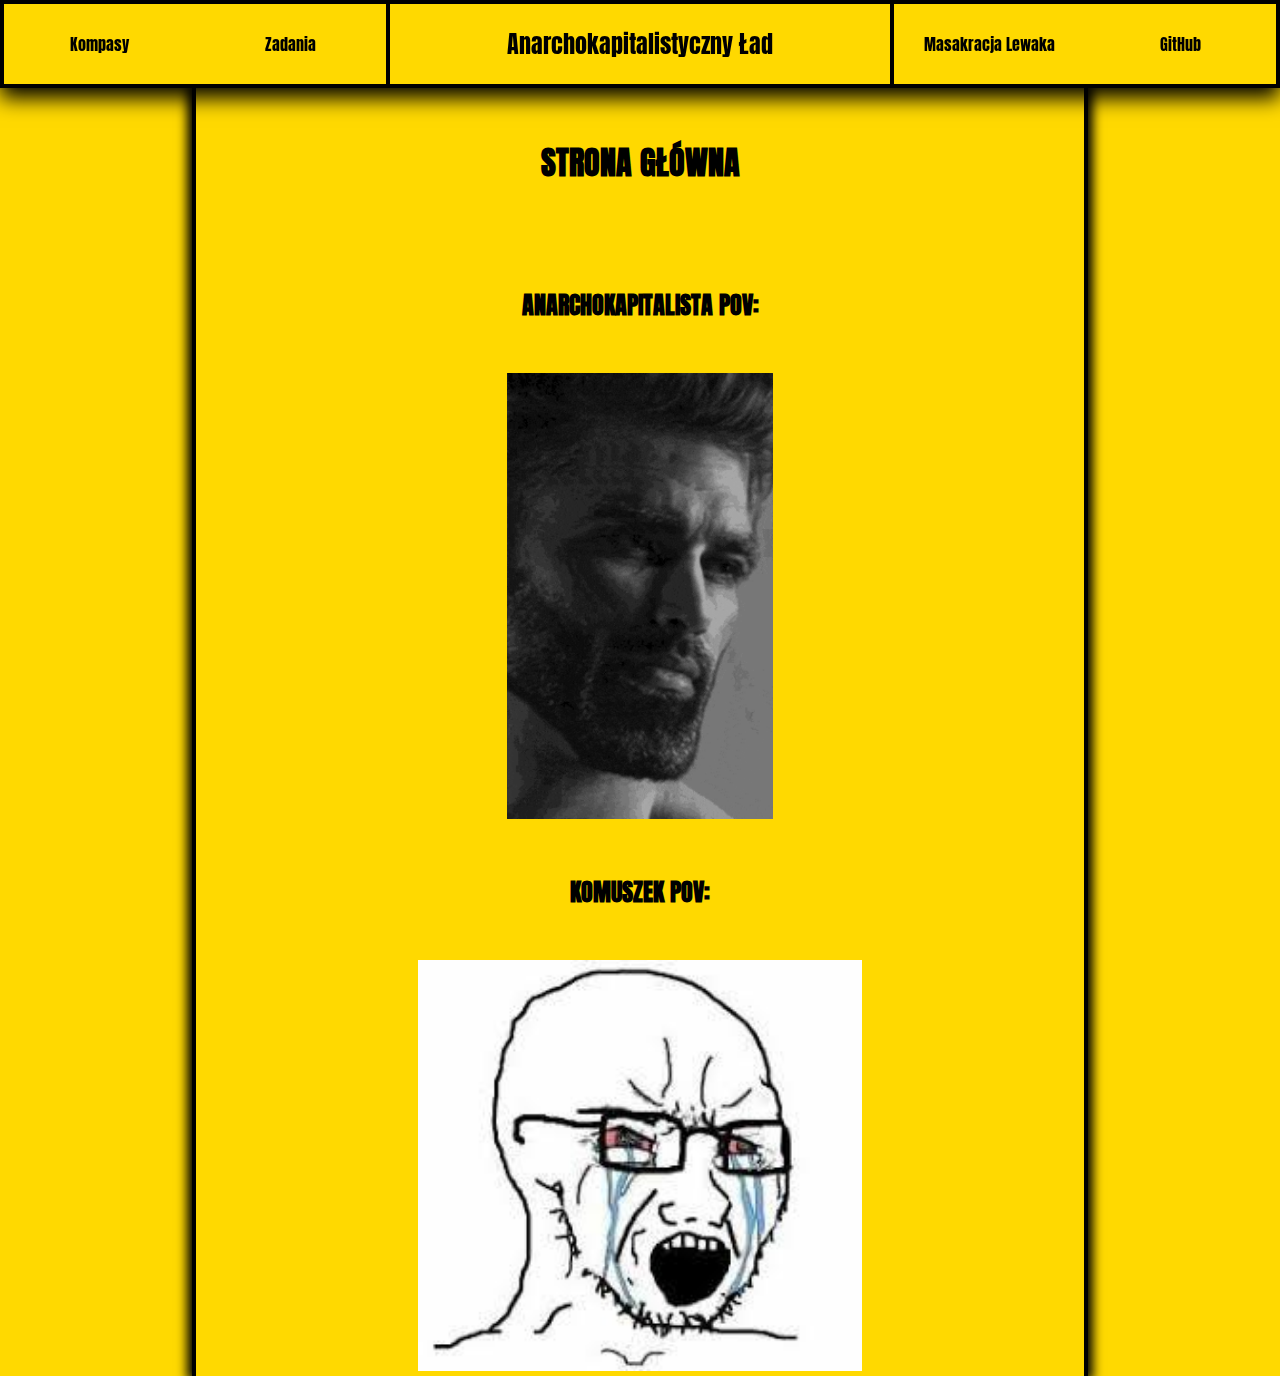
<file: index.html>
<!doctype html>
<html lang="pl">

    <head>

        <meta charset="utf-8">
        <meta name="Archiwum" content="Archiwum">
        <title>Archiwum z Lekcji</title>
        <link rel="stylesheet" href="style.css">
        <link rel="preconnect" href="https://fonts.googleapis.com">
        <link rel="preconnect" href="https://fonts.gstatic.com" crossorigin>
        <link href="https://fonts.googleapis.com/css2?family=Anton&display=swap" rel="stylesheet">

    </head>

    <body>

        <header>

            <ol class="one">
                <ul>
                    <li><a class="linkiznaglowka" href="kompas.html">Kompasy</a></li>
                </ul>
                <ul><a class="lista">Zadania</a>
                    <div class="listymenu">
                        <li class="zadania"><a class="linkizmenu" href="1/index1.html">Zadanie 1</a></li>
                        <li class="zadania"><a class="linkizmenu" href="2/index2.html">Zadanie 2</a></li>
                        <li class="zadania"><a class="linkizmenu" href="3/index3.html">Zadanie 3</a></li>
                        <li class="zadania"><a class="linkizmenu" href="4/index99.html">Zadanie 4</a></li>
                        <li class="zadania"><a class="linkizmenu" href="5/index33.html">Zadanie 5</a></li>
                        <li class="zadania"><a class="linkizmenu" href="6/index.html">Zadanie 6</a></li>
                        <li class="zadania"><a class="linkizmenu" href="7/index.html">Zadanie 7</a></li>
                    </div>
                </ul>
                <ul>
                    <li><a class="tytul" href="index.html">Anarchokapitalistyczny Ład</a></li>
                </ul>
                <ul>
                    <li><a class="linkiznaglowka" href="gra.html">Masakracja Lewaka</a></li>
                </ul>
                <ul>
                    <li><a class="linkiznaglowka" href="https://github.com/Brosiatson">GitHub</a></li>
                </ul>
            </ol> 

        </header>

        <main>

            <div></div>

            <div class="centerdiv">
                <h1 class="glownastrona kompasnag">STRONA GŁÓWNA</h1>
                <h2 class="glownastrona">ANARCHOKAPITALISTA POV:</h2>
                <img class="pic gif" src="foty/gigachad.gif">
                <h2 class="glownastrona">KOMUSZEK POV:</h2>
                <img class="pic" src="foty/lewak.jpg">
            </div>

            <div></div>

        </main>

    </body>

</html>
</file>
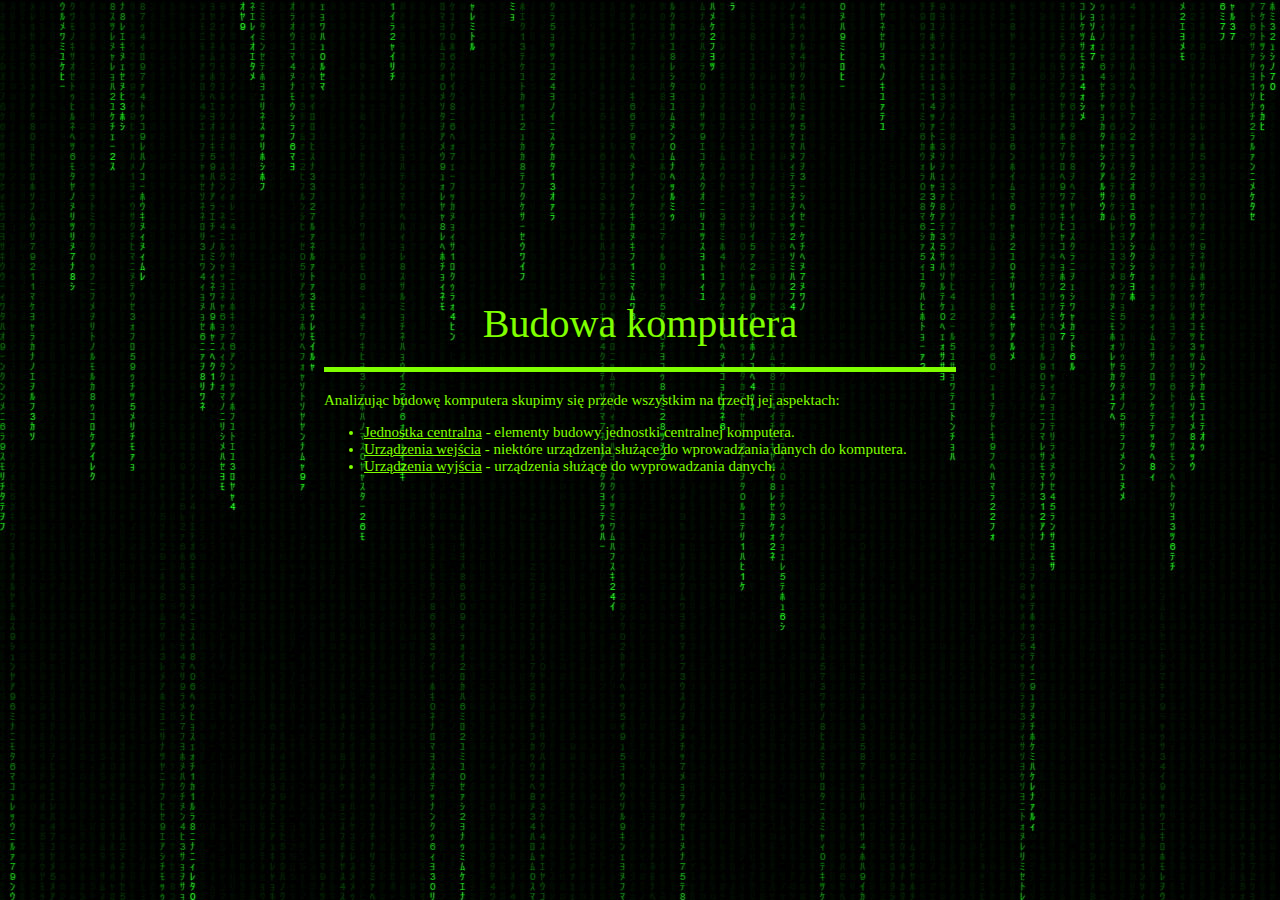
<file: 6/index.html>
﻿<!doctype html>
<html>
<head>
	<meta charset="utf-8">
	<meta name="description" content="Tu wpisz opis zawartości strony">
	<title>GIGACHAD</title>
    <link rel="stylesheet" href="style000123.css">
</head>
<body>

    <div id="tytul">
		Budowa komputera
	</div>

	<div id="kreska">

	</div>

	<div id="zwyklytekst">
		<p>Analizując budowę komputera skupimy się przede wszystkim na trzech jej aspektach:</p>
		
		<ul>
			<li><a href="index1.html" style="color: chartreuse">Jednostka centralna</a> - elementy budowy jednostki centralnej komputera.</li>
			<li><a href="index2.html" style="color: chartreuse">Urządzenia wejścia</a> - niektóre urządzenia służące do wprowadzania danych do komputera.</li>
			<li><a href="index3.html" style="color: chartreuse">Urządzenia wyjścia</a> - urządzenia służące do wyprowadzania danych.</li>
		</ul>
	</div>

</body>
</html>
</file>
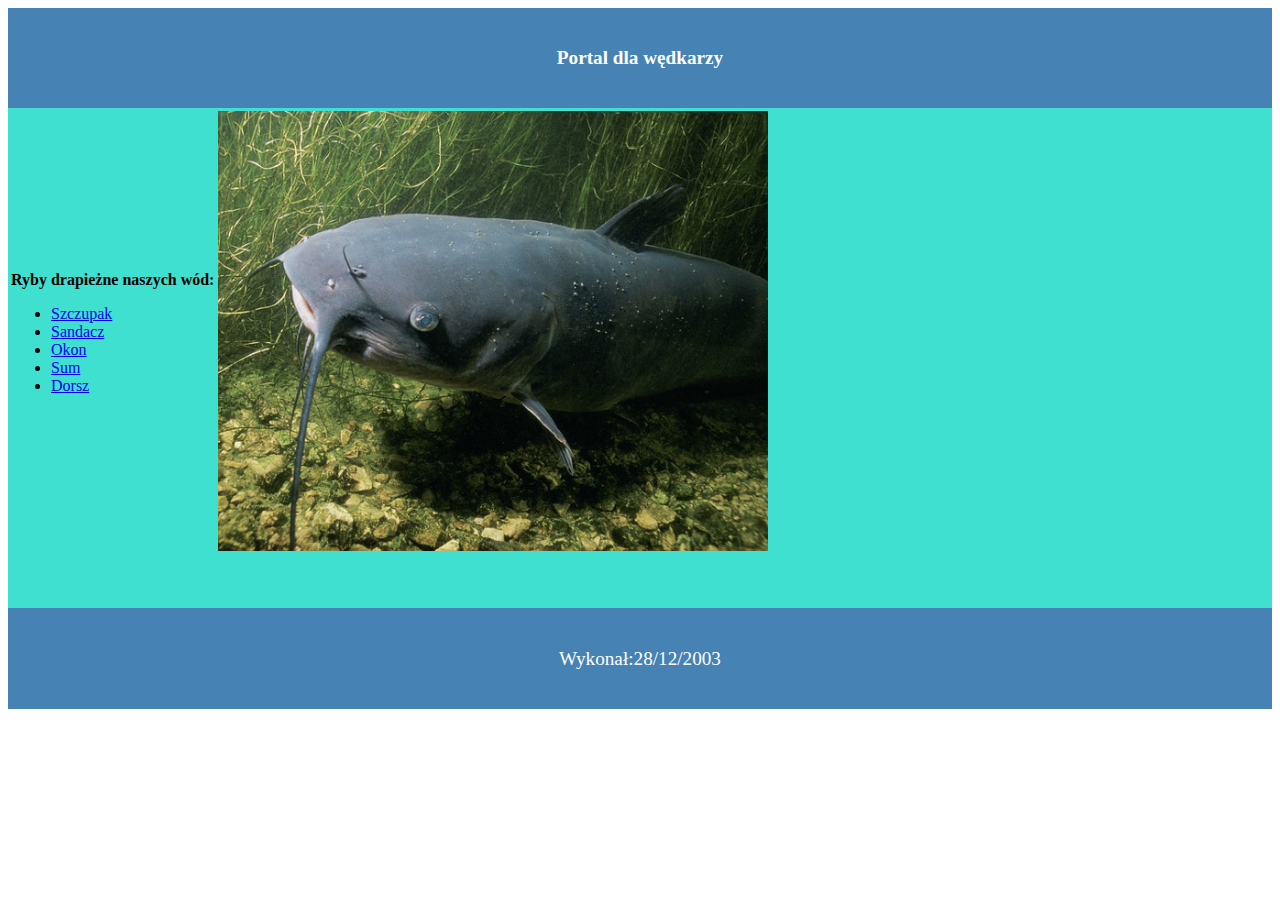
<file: 7/index.html>
<!doctype html>
<html>
<head>
	<meta charset="utf-8">
	<meta name="Ryby" content="Portal o Rybach">
	<title>Portal o Rybach</title>
	<link rel="stylesheet" href="styl_1.css">
</head>
<body>

	<div id="1">

		<p><b>Portal dla wędkarzy</b></p>
		
	</div>
	
	<div id="2">
	
		<table>
			<tr>
				<td>
					<p><b>Ryby drapieżne naszych wód:</b></p>
						<ul>
							<li><a href="index1.html">Szczupak</a></li>
							<li><a href="index2.html">Sandacz</a></li>
							<li><a href="index3.html">Okon</a></li>
							<li><a href="index4.html">Sum</a></li>
							<li><a href="index5.html">Dorsz</a></li>
						</ul>
				</td>	
				<td id="3">
					<img src="ryba1.jpg" alt="Ryba" width="550px">
				</td>
			</tr>
		</table>
	
	</div>
	
	<div id="1">

		<p>Wykonał:28/12/2003</p>

	</div>

</body>
</html>
</file>
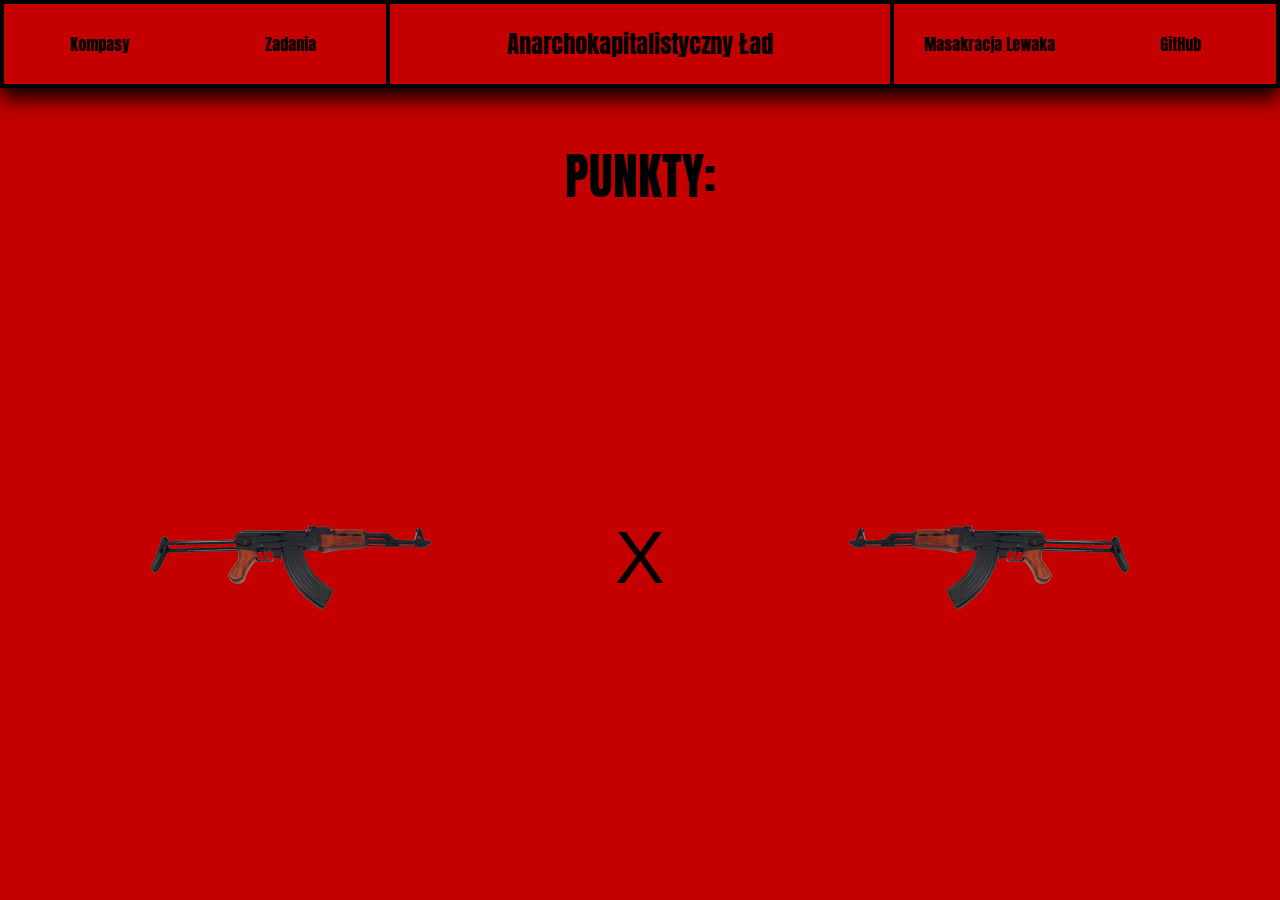
<file: gra.html>
<!doctype html>
<html lang="pl">

    <head>

        <meta charset="utf-8">
        <meta name="Archiwum" content="Archiwum">
        <title>Archiwum z Lekcji</title>
        <link rel="stylesheet" href="style.css">
        <link rel="preconnect" href="https://fonts.googleapis.com">
        <link rel="preconnect" href="https://fonts.gstatic.com" crossorigin>
        <link href="https://fonts.googleapis.com/css2?family=Anton&display=swap" rel="stylesheet">

    </head>

    <body class="gra">

        <header class="gra">

            <ol class="one gra">

                <ul>
                    <li><a class="linkiznaglowka gra" href="kompas.html">Kompasy</a></li>
                </ul>

                <ul><a class="lista gra">Zadania</a>
                    <div class="listymenu">
                        <li class="zadania"><a class="linkizmenu gra" href="1/index1.html">Zadanie 1</a></li>
                        <li class="zadania"><a class="linkizmenu gra" href="2/index2.html">Zadanie 2</a></li>
                        <li class="zadania"><a class="linkizmenu gra" href="3/index3.html">Zadanie 3</a></li>
                        <li class="zadania"><a class="linkizmenu gra" href="4/index99.html">Zadanie 4</a></li>
                        <li class="zadania"><a class="linkizmenu gra" href="5/index33.html">Zadanie 5</a></li>
                        <li class="zadania"><a class="linkizmenu gra" href="6/index.html">Zadanie 6</a></li>
                        <li class="zadania"><a class="linkizmenu gra" href="7/index.html">Zadanie 7</a></li>
                    </div>
                </ul>

                <ul>
                    <li><a class="tytul gra" href="index.html">Anarchokapitalistyczny Ład</a></li>
                </ul>

                <ul>
                    <li><a class="linkiznaglowka gra" href="gra.html">Masakracja Lewaka</a></li>
                </ul>

                <ul>
                    <li><a class="linkiznaglowka gra" href="https://github.com/Brosiatson">GitHub</a></li>
                </ul>

            </ol> 

        </header>

        <main class="gramain">
            
            <div class="punkty">
                <span>PUNKTY:</span>
                <span class="iloscpkt"></span>
            </div>

            <div class="scenagry">

                <div class="ak47">
                    <img class="ak47img l" src="foty/ak47.png">
                    <img class="plomien p1" src="foty/plomien.png">
                </div>

                <div class="przycisk">
                    <button class="kliker">X</button>
                </div>

                <div class="ak47">
                    <img class="ak47img p" src="foty/ak47_2.png">
                    <img class="plomien p2" src="foty/plomien_2.png">
                </div>
            
            </div>

        </main>

        <script src="gra.js"></script>

    </body>

</html>
</file>
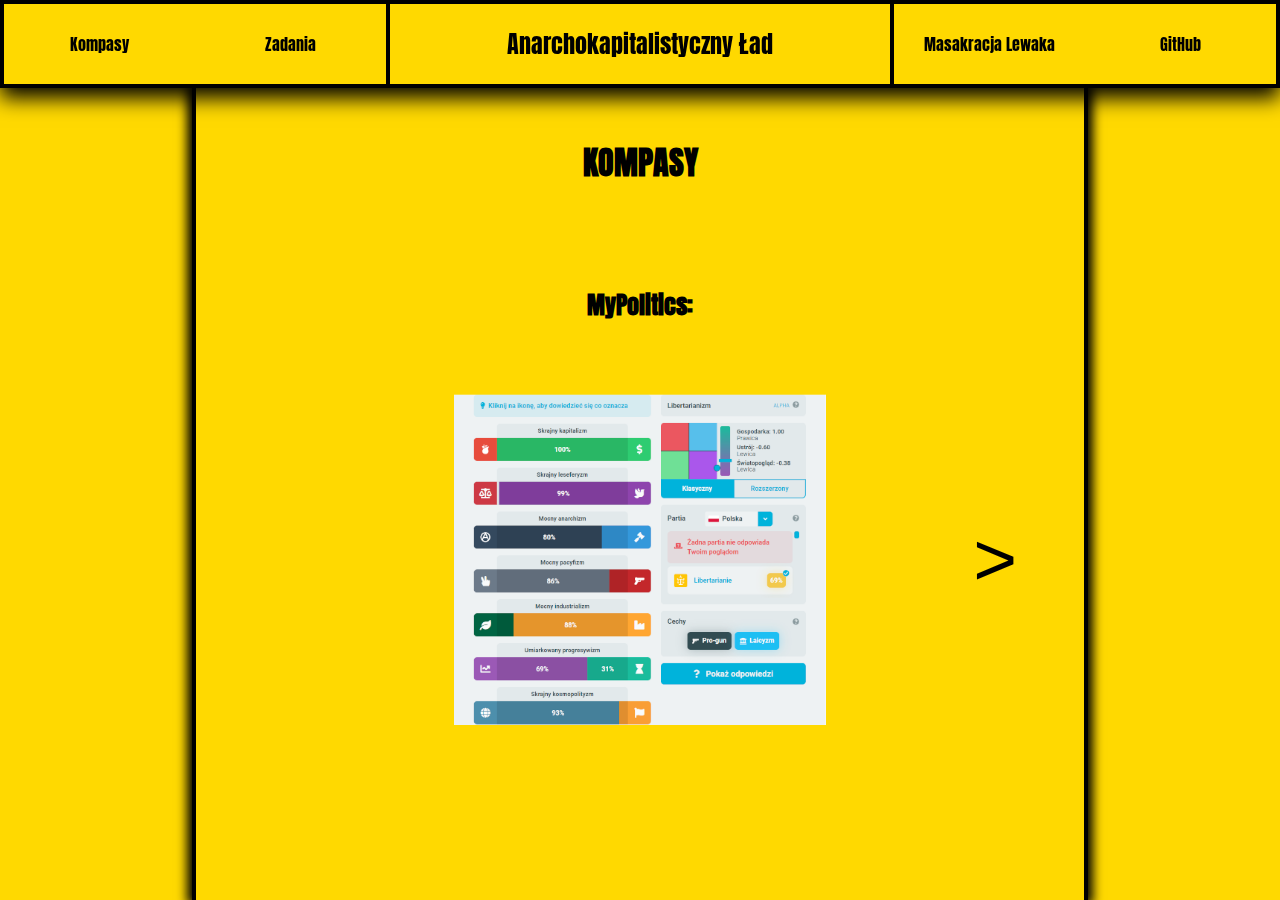
<file: kompas.html>
<!doctype html>
<html lang="pl">

    <head>

        <meta charset="utf-8">
        <meta name="Archiwum" content="Archiwum">
        <title>Archiwum z Lekcji</title>
        <link rel="stylesheet" href="style.css">
        <link rel="preconnect" href="https://fonts.googleapis.com">
        <link rel="preconnect" href="https://fonts.gstatic.com" crossorigin>
        <link href="https://fonts.googleapis.com/css2?family=Anton&display=swap" rel="stylesheet">

    </head>

    <body>

        <header>

            <ol class="one">

                <ul>
                    <li><a class="linkiznaglowka" href="kompas.html">Kompasy</a></li>
                </ul>

                <ul><a class="lista">Zadania</a>
                    <div class="listymenu">
                        <li class="zadania"><a class="linkizmenu" href="1/index1.html">Zadanie 1</a></li>
                        <li class="zadania"><a class="linkizmenu" href="2/index2.html">Zadanie 2</a></li>
                        <li class="zadania"><a class="linkizmenu" href="3/index3.html">Zadanie 3</a></li>
                        <li class="zadania"><a class="linkizmenu" href="4/index99.html">Zadanie 4</a></li>
                        <li class="zadania"><a class="linkizmenu" href="5/index33.html">Zadanie 5</a></li>
                        <li class="zadania"><a class="linkizmenu" href="6/index.html">Zadanie 6</a></li>
                        <li class="zadania"><a class="linkizmenu" href="7/index.html">Zadanie 7</a></li>
                    </div>
                </ul>

                <ul>
                    <li><a class="tytul" href="index.html">Anarchokapitalistyczny Ład</a></li>
                </ul>

                <ul>
                    <li><a class="linkiznaglowka" href="gra.html">Masakracja Lewaka</a></li>
                </ul>

                <ul>
                    <li><a class="linkiznaglowka" href="https://github.com/Brosiatson">GitHub</a></li>
                </ul>

            </ol> 

        </header>

        <main>

            <div></div>

            <div class="centerdiv">

                <h1 class="kompasnag">
                    KOMPASY
                </h1>

                <h2 class="myp kompasall">
                    MyPolitics:
                </h2>

                <div class="kompasdiv">

                    <div class="buttondiv">
                        <button class="leftbutton buttonhidden"><</button>
                    </div>

                    <div class="kompasdiv2">
                        <img class="kompaspic" src="foty/myp.png" alt="kompas polityczny 1">
                    </div>

                    <div class="buttondiv">
                        <button class="rightbutton">></button>
                    </div>

                </div>

            </div>

            <div></div>

        </main>

        <script src="script.js"></script>

    </body>

</html>
</file>
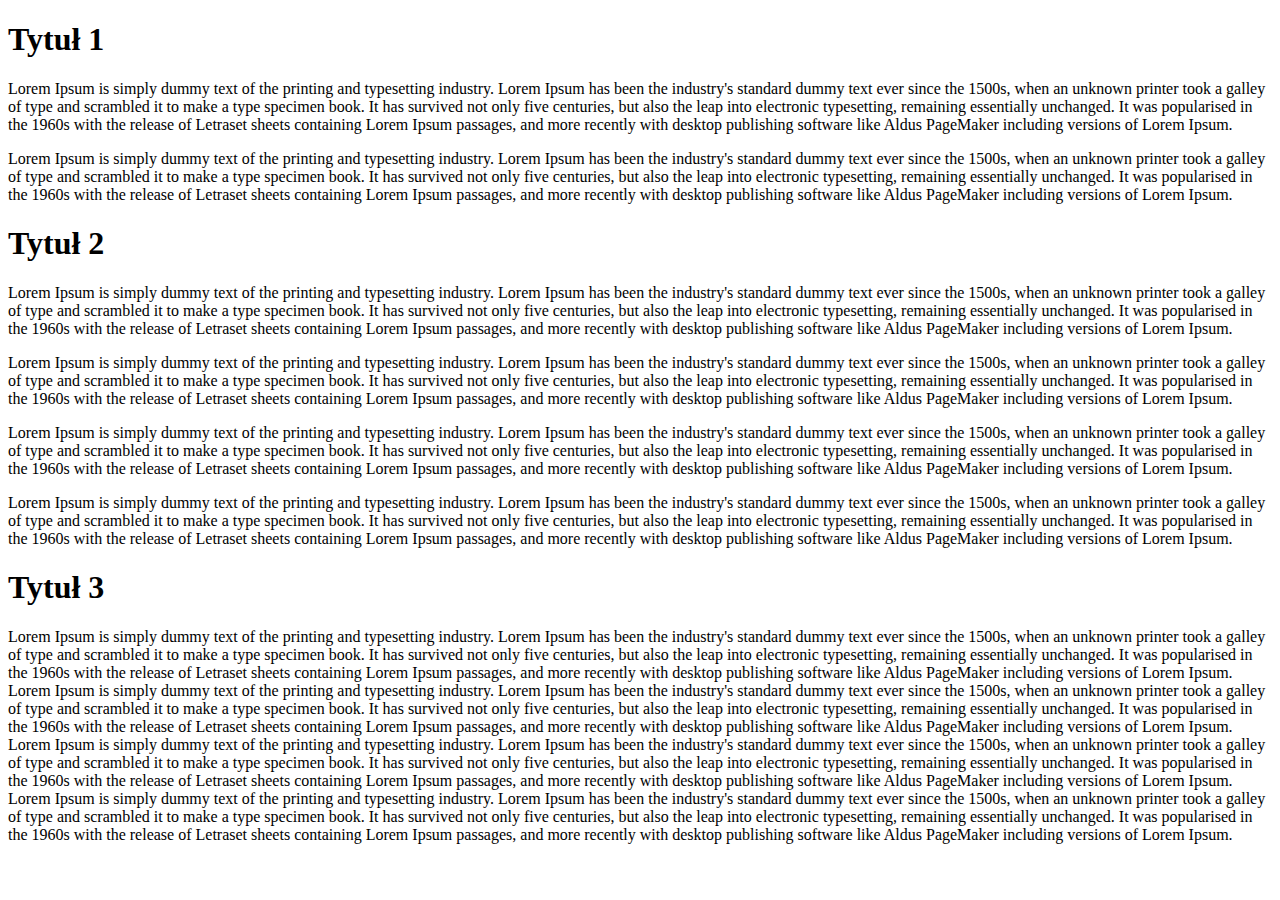
<file: 1/index1.html>
<!doctype html>
<html>
<head>
<meta charset="UTF-8">
<title>...</title>
</head>
<body>

<div>
<h1>Tytuł 1</h1>
<p>Lorem Ipsum is simply dummy text of the printing and typesetting industry.
Lorem Ipsum has been the industry's standard dummy text ever since the 1500s,
when an unknown printer took a galley of type and scrambled it to make a type
specimen book. It has survived not only five centuries, but also the leap into
electronic typesetting, remaining essentially unchanged. It was popularised in
the 1960s with the release of Letraset sheets containing Lorem Ipsum passages,
and more recently with desktop publishing software like Aldus PageMaker including
versions of Lorem Ipsum.</p>
<p>Lorem Ipsum is simply dummy text of the printing and typesetting industry.
Lorem Ipsum has been the industry's standard dummy text ever since the 1500s,
when an unknown printer took a galley of type and scrambled it to make a type
specimen book. It has survived not only five centuries, but also the leap into
electronic typesetting, remaining essentially unchanged. It was popularised in
the 1960s with the release of Letraset sheets containing Lorem Ipsum passages,
and more recently with desktop publishing software like Aldus PageMaker including
versions of Lorem Ipsum.</p>
</div>

<div>
<h1>Tytuł 2</h1>
<p>Lorem Ipsum is simply dummy text of the printing and typesetting industry.
Lorem Ipsum has been the industry's standard dummy text ever since the 1500s,
when an unknown printer took a galley of type and scrambled it to make a type
specimen book. It has survived not only five centuries, but also the leap into
electronic typesetting, remaining essentially unchanged. It was popularised in
the 1960s with the release of Letraset sheets containing Lorem Ipsum passages,
and more recently with desktop publishing software like Aldus PageMaker including
versions of Lorem Ipsum.</p>
<p>Lorem Ipsum is simply dummy text of the printing and typesetting industry.
Lorem Ipsum has been the industry's standard dummy text ever since the 1500s,
when an unknown printer took a galley of type and scrambled it to make a type
specimen book. It has survived not only five centuries, but also the leap into
electronic typesetting, remaining essentially unchanged. It was popularised in
the 1960s with the release of Letraset sheets containing Lorem Ipsum passages,
and more recently with desktop publishing software like Aldus PageMaker including
versions of Lorem Ipsum.</p>
<p>Lorem Ipsum is simply dummy text of the printing and typesetting industry.
Lorem Ipsum has been the industry's standard dummy text ever since the 1500s,
when an unknown printer took a galley of type and scrambled it to make a type
specimen book. It has survived not only five centuries, but also the leap into
electronic typesetting, remaining essentially unchanged. It was popularised in
the 1960s with the release of Letraset sheets containing Lorem Ipsum passages,
and more recently with desktop publishing software like Aldus PageMaker including
versions of Lorem Ipsum.</p>
<p>Lorem Ipsum is simply dummy text of the printing and typesetting industry.
Lorem Ipsum has been the industry's standard dummy text ever since the 1500s,
when an unknown printer took a galley of type and scrambled it to make a type
specimen book. It has survived not only five centuries, but also the leap into
electronic typesetting, remaining essentially unchanged. It was popularised in
the 1960s with the release of Letraset sheets containing Lorem Ipsum passages,
and more recently with desktop publishing software like Aldus PageMaker including
versions of Lorem Ipsum.</p>
</div>

<div>
<h1>Tytuł 3</h1>
Lorem Ipsum is simply dummy text of the printing and typesetting industry.
Lorem Ipsum has been the industry's standard dummy text ever since the 1500s,
when an unknown printer took a galley of type and scrambled it to make a type
specimen book. It has survived not only five centuries, but also the leap into
electronic typesetting, remaining essentially unchanged. It was popularised in
the 1960s with the release of Letraset sheets containing Lorem Ipsum passages,
and more recently with desktop publishing software like Aldus PageMaker including
versions of Lorem Ipsum.
Lorem Ipsum is simply dummy text of the printing and typesetting industry.
Lorem Ipsum has been the industry's standard dummy text ever since the 1500s,
when an unknown printer took a galley of type and scrambled it to make a type
specimen book. It has survived not only five centuries, but also the leap into
electronic typesetting, remaining essentially unchanged. It was popularised in
the 1960s with the release of Letraset sheets containing Lorem Ipsum passages,
and more recently with desktop publishing software like Aldus PageMaker including
versions of Lorem Ipsum.
Lorem Ipsum is simply dummy text of the printing and typesetting industry.
Lorem Ipsum has been the industry's standard dummy text ever since the 1500s,
when an unknown printer took a galley of type and scrambled it to make a type
specimen book. It has survived not only five centuries, but also the leap into
electronic typesetting, remaining essentially unchanged. It was popularised in
the 1960s with the release of Letraset sheets containing Lorem Ipsum passages,
and more recently with desktop publishing software like Aldus PageMaker including
versions of Lorem Ipsum.
Lorem Ipsum is simply dummy text of the printing and typesetting industry.
Lorem Ipsum has been the industry's standard dummy text ever since the 1500s,
when an unknown printer took a galley of type and scrambled it to make a type
specimen book. It has survived not only five centuries, but also the leap into
electronic typesetting, remaining essentially unchanged. It was popularised in
the 1960s with the release of Letraset sheets containing Lorem Ipsum passages,
and more recently with desktop publishing software like Aldus PageMaker including
versions of Lorem Ipsum.
</div>



</body>
</html>
</file>
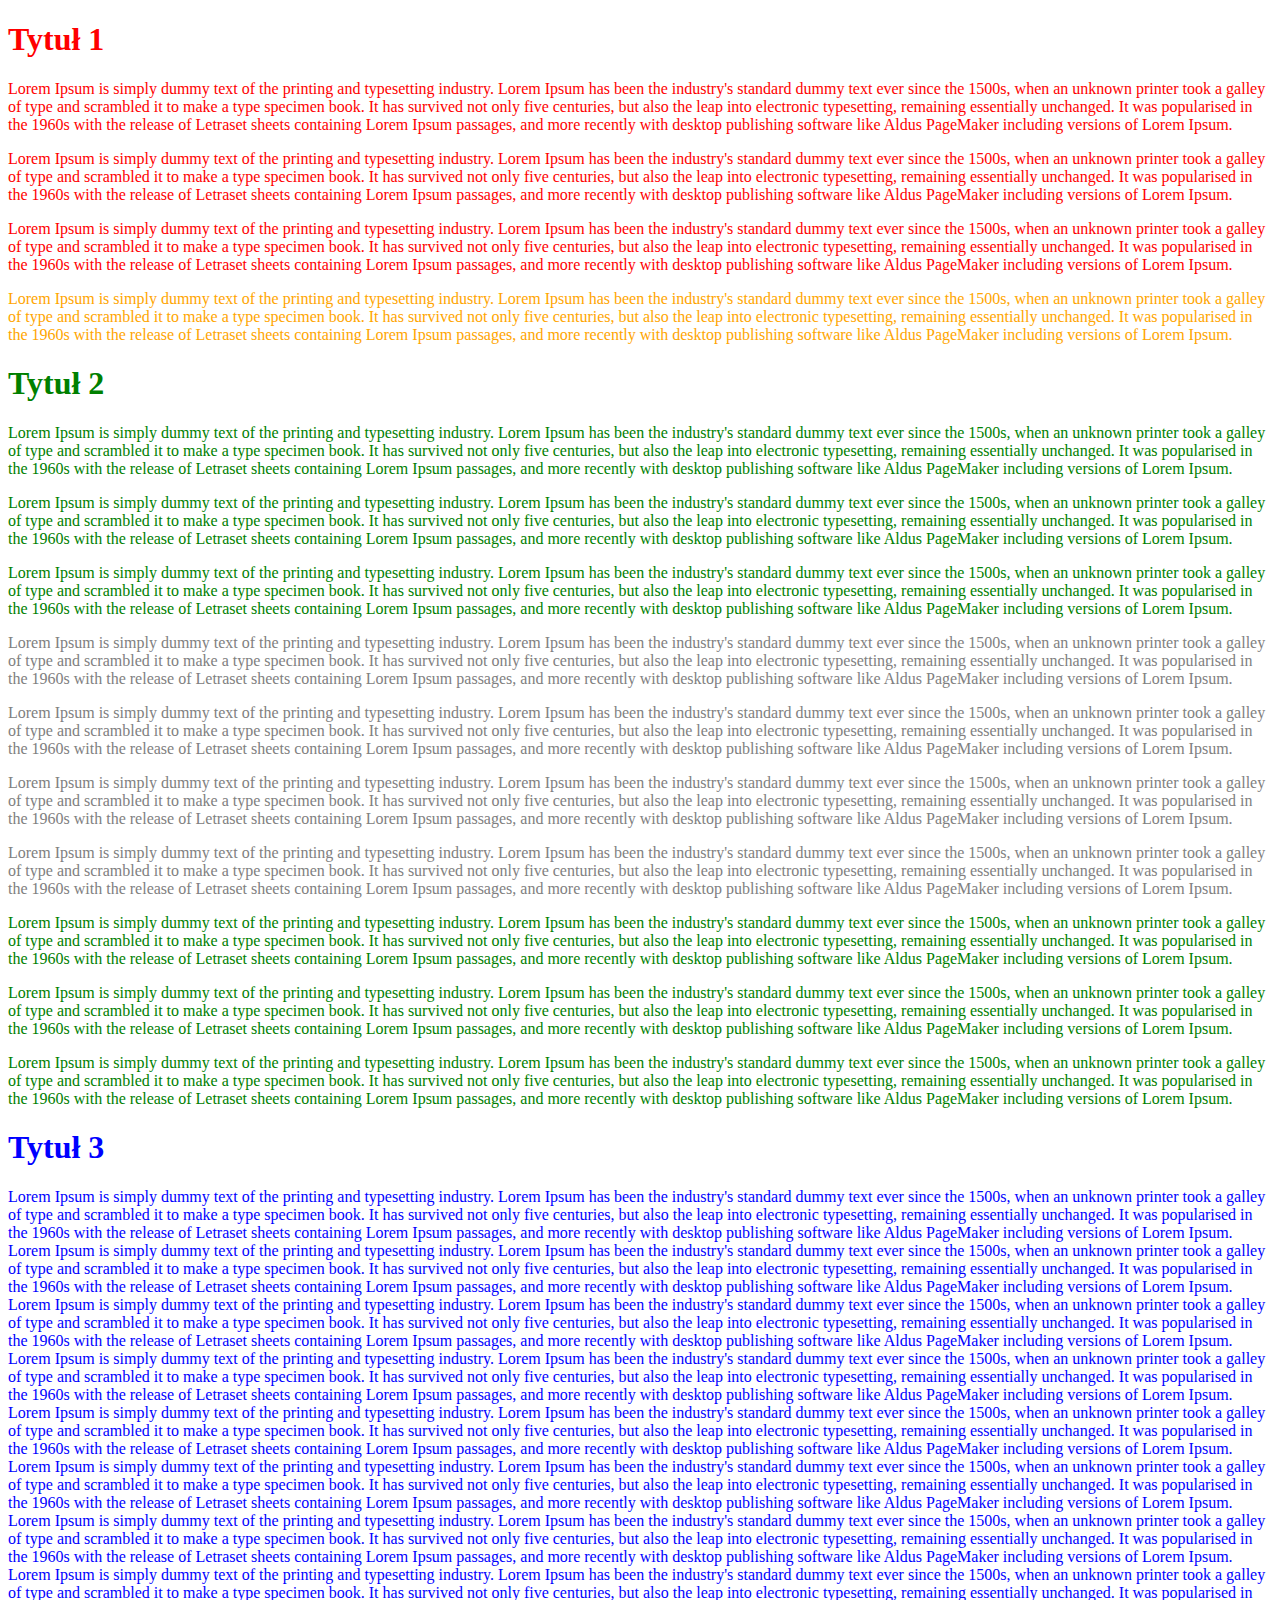
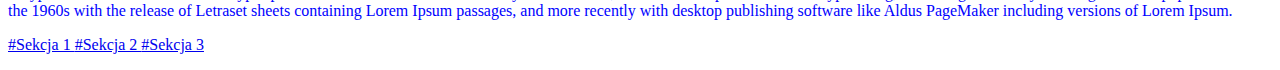
<file: 2/index2.html>
<!doctype html>
<html>
<head>
<meta charset="UTF-8">
<title>...</title>
</head>
<body>

<div style="color: red">
<a id="sekcja1"></a>
<h1>Tytuł 1</h1>
<p>Lorem Ipsum is simply dummy text of the printing and typesetting industry.
Lorem Ipsum has been the industry's standard dummy text ever since the 1500s,
when an unknown printer took a galley of type and scrambled it to make a type
specimen book. It has survived not only five centuries, but also the leap into
electronic typesetting, remaining essentially unchanged. It was popularised in
the 1960s with the release of Letraset sheets containing Lorem Ipsum passages,
and more recently with desktop publishing software like Aldus PageMaker including
versions of Lorem Ipsum.</p>
<p>Lorem Ipsum is simply dummy text of the printing and typesetting industry.
Lorem Ipsum has been the industry's standard dummy text ever since the 1500s,
when an unknown printer took a galley of type and scrambled it to make a type
specimen book. It has survived not only five centuries, but also the leap into
electronic typesetting, remaining essentially unchanged. It was popularised in
the 1960s with the release of Letraset sheets containing Lorem Ipsum passages,
and more recently with desktop publishing software like Aldus PageMaker including
versions of Lorem Ipsum.</p>
<p>Lorem Ipsum is simply dummy text of the printing and typesetting industry.
Lorem Ipsum has been the industry's standard dummy text ever since the 1500s,
when an unknown printer took a galley of type and scrambled it to make a type
specimen book. It has survived not only five centuries, but also the leap into
electronic typesetting, remaining essentially unchanged. It was popularised in
the 1960s with the release of Letraset sheets containing Lorem Ipsum passages,
and more recently with desktop publishing software like Aldus PageMaker including
versions of Lorem Ipsum.</p>
<p style="color: orange">Lorem Ipsum is simply dummy text of the printing and typesetting industry.
Lorem Ipsum has been the industry's standard dummy text ever since the 1500s,
when an unknown printer took a galley of type and scrambled it to make a type
specimen book. It has survived not only five centuries, but also the leap into
electronic typesetting, remaining essentially unchanged. It was popularised in
the 1960s with the release of Letraset sheets containing Lorem Ipsum passages,
and more recently with desktop publishing software like Aldus PageMaker including
versions of Lorem Ipsum.</p>
</div>

<div style="color: green">
<a id="sekcja2"></a>
<h1>Tytuł 2</h1>
<p>Lorem Ipsum is simply dummy text of the printing and typesetting industry.
Lorem Ipsum has been the industry's standard dummy text ever since the 1500s,
when an unknown printer took a galley of type and scrambled it to make a type
specimen book. It has survived not only five centuries, but also the leap into
electronic typesetting, remaining essentially unchanged. It was popularised in
the 1960s with the release of Letraset sheets containing Lorem Ipsum passages,
and more recently with desktop publishing software like Aldus PageMaker including
versions of Lorem Ipsum.</p>
<p>Lorem Ipsum is simply dummy text of the printing and typesetting industry.
Lorem Ipsum has been the industry's standard dummy text ever since the 1500s,
when an unknown printer took a galley of type and scrambled it to make a type
specimen book. It has survived not only five centuries, but also the leap into
electronic typesetting, remaining essentially unchanged. It was popularised in
the 1960s with the release of Letraset sheets containing Lorem Ipsum passages,
and more recently with desktop publishing software like Aldus PageMaker including
versions of Lorem Ipsum.</p>
<p>Lorem Ipsum is simply dummy text of the printing and typesetting industry.
Lorem Ipsum has been the industry's standard dummy text ever since the 1500s,
when an unknown printer took a galley of type and scrambled it to make a type
specimen book. It has survived not only five centuries, but also the leap into
electronic typesetting, remaining essentially unchanged. It was popularised in
the 1960s with the release of Letraset sheets containing Lorem Ipsum passages,
and more recently with desktop publishing software like Aldus PageMaker including
versions of Lorem Ipsum.</p>
<div style="color: gray">
<p>Lorem Ipsum is simply dummy text of the printing and typesetting industry.
Lorem Ipsum has been the industry's standard dummy text ever since the 1500s,
when an unknown printer took a galley of type and scrambled it to make a type
specimen book. It has survived not only five centuries, but also the leap into
electronic typesetting, remaining essentially unchanged. It was popularised in
the 1960s with the release of Letraset sheets containing Lorem Ipsum passages,
and more recently with desktop publishing software like Aldus PageMaker including
versions of Lorem Ipsum.</p>
<p>Lorem Ipsum is simply dummy text of the printing and typesetting industry.
Lorem Ipsum has been the industry's standard dummy text ever since the 1500s,
when an unknown printer took a galley of type and scrambled it to make a type
specimen book. It has survived not only five centuries, but also the leap into
electronic typesetting, remaining essentially unchanged. It was popularised in
the 1960s with the release of Letraset sheets containing Lorem Ipsum passages,
and more recently with desktop publishing software like Aldus PageMaker including
versions of Lorem Ipsum.</p>
<p>Lorem Ipsum is simply dummy text of the printing and typesetting industry.
Lorem Ipsum has been the industry's standard dummy text ever since the 1500s,
when an unknown printer took a galley of type and scrambled it to make a type
specimen book. It has survived not only five centuries, but also the leap into
electronic typesetting, remaining essentially unchanged. It was popularised in
the 1960s with the release of Letraset sheets containing Lorem Ipsum passages,
and more recently with desktop publishing software like Aldus PageMaker including
versions of Lorem Ipsum.</p>
<p>Lorem Ipsum is simply dummy text of the printing and typesetting industry.
Lorem Ipsum has been the industry's standard dummy text ever since the 1500s,
when an unknown printer took a galley of type and scrambled it to make a type
specimen book. It has survived not only five centuries, but also the leap into
electronic typesetting, remaining essentially unchanged. It was popularised in
the 1960s with the release of Letraset sheets containing Lorem Ipsum passages,
and more recently with desktop publishing software like Aldus PageMaker including
versions of Lorem Ipsum.</p>
</div>
<p>Lorem Ipsum is simply dummy text of the printing and typesetting industry.
Lorem Ipsum has been the industry's standard dummy text ever since the 1500s,
when an unknown printer took a galley of type and scrambled it to make a type
specimen book. It has survived not only five centuries, but also the leap into
electronic typesetting, remaining essentially unchanged. It was popularised in
the 1960s with the release of Letraset sheets containing Lorem Ipsum passages,
and more recently with desktop publishing software like Aldus PageMaker including
versions of Lorem Ipsum.</p>
<p>Lorem Ipsum is simply dummy text of the printing and typesetting industry.
Lorem Ipsum has been the industry's standard dummy text ever since the 1500s,
when an unknown printer took a galley of type and scrambled it to make a type
specimen book. It has survived not only five centuries, but also the leap into
electronic typesetting, remaining essentially unchanged. It was popularised in
the 1960s with the release of Letraset sheets containing Lorem Ipsum passages,
and more recently with desktop publishing software like Aldus PageMaker including
versions of Lorem Ipsum.</p>
<p>Lorem Ipsum is simply dummy text of the printing and typesetting industry.
Lorem Ipsum has been the industry's standard dummy text ever since the 1500s,
when an unknown printer took a galley of type and scrambled it to make a type
specimen book. It has survived not only five centuries, but also the leap into
electronic typesetting, remaining essentially unchanged. It was popularised in
the 1960s with the release of Letraset sheets containing Lorem Ipsum passages,
and more recently with desktop publishing software like Aldus PageMaker including
versions of Lorem Ipsum.</p>
</div>

<div style="color: blue">
<a id="sekcja3"></a>
<h1>Tytuł 3</h1>
Lorem Ipsum is simply dummy text of the printing and typesetting industry.
Lorem Ipsum has been the industry's standard dummy text ever since the 1500s,
when an unknown printer took a galley of type and scrambled it to make a type
specimen book. It has survived not only five centuries, but also the leap into
electronic typesetting, remaining essentially unchanged. It was popularised in
the 1960s with the release of Letraset sheets containing Lorem Ipsum passages,
and more recently with desktop publishing software like Aldus PageMaker including
versions of Lorem Ipsum.
Lorem Ipsum is simply dummy text of the printing and typesetting industry.
Lorem Ipsum has been the industry's standard dummy text ever since the 1500s,
when an unknown printer took a galley of type and scrambled it to make a type
specimen book. It has survived not only five centuries, but also the leap into
electronic typesetting, remaining essentially unchanged. It was popularised in
the 1960s with the release of Letraset sheets containing Lorem Ipsum passages,
and more recently with desktop publishing software like Aldus PageMaker including
versions of Lorem Ipsum.
Lorem Ipsum is simply dummy text of the printing and typesetting industry.
Lorem Ipsum has been the industry's standard dummy text ever since the 1500s,
when an unknown printer took a galley of type and scrambled it to make a type
specimen book. It has survived not only five centuries, but also the leap into
electronic typesetting, remaining essentially unchanged. It was popularised in
the 1960s with the release of Letraset sheets containing Lorem Ipsum passages,
and more recently with desktop publishing software like Aldus PageMaker including
versions of Lorem Ipsum.
Lorem Ipsum is simply dummy text of the printing and typesetting industry.
Lorem Ipsum has been the industry's standard dummy text ever since the 1500s,
when an unknown printer took a galley of type and scrambled it to make a type
specimen book. It has survived not only five centuries, but also the leap into
electronic typesetting, remaining essentially unchanged. It was popularised in
the 1960s with the release of Letraset sheets containing Lorem Ipsum passages,
and more recently with desktop publishing software like Aldus PageMaker including
versions of Lorem Ipsum.
Lorem Ipsum is simply dummy text of the printing and typesetting industry.
Lorem Ipsum has been the industry's standard dummy text ever since the 1500s,
when an unknown printer took a galley of type and scrambled it to make a type
specimen book. It has survived not only five centuries, but also the leap into
electronic typesetting, remaining essentially unchanged. It was popularised in
the 1960s with the release of Letraset sheets containing Lorem Ipsum passages,
and more recently with desktop publishing software like Aldus PageMaker including
versions of Lorem Ipsum.
Lorem Ipsum is simply dummy text of the printing and typesetting industry.
Lorem Ipsum has been the industry's standard dummy text ever since the 1500s,
when an unknown printer took a galley of type and scrambled it to make a type
specimen book. It has survived not only five centuries, but also the leap into
electronic typesetting, remaining essentially unchanged. It was popularised in
the 1960s with the release of Letraset sheets containing Lorem Ipsum passages,
and more recently with desktop publishing software like Aldus PageMaker including
versions of Lorem Ipsum.
Lorem Ipsum is simply dummy text of the printing and typesetting industry.
Lorem Ipsum has been the industry's standard dummy text ever since the 1500s,
when an unknown printer took a galley of type and scrambled it to make a type
specimen book. It has survived not only five centuries, but also the leap into
electronic typesetting, remaining essentially unchanged. It was popularised in
the 1960s with the release of Letraset sheets containing Lorem Ipsum passages,
and more recently with desktop publishing software like Aldus PageMaker including
versions of Lorem Ipsum.
Lorem Ipsum is simply dummy text of the printing and typesetting industry.
Lorem Ipsum has been the industry's standard dummy text ever since the 1500s,
when an unknown printer took a galley of type and scrambled it to make a type
specimen book. It has survived not only five centuries, but also the leap into
electronic typesetting, remaining essentially unchanged. It was popularised in
the 1960s with the release of Letraset sheets containing Lorem Ipsum passages,
and more recently with desktop publishing software like Aldus PageMaker including
versions of Lorem Ipsum.

</div>

<div>
<p><a href="#sekcja1">#Sekcja 1  </a><a href="#sekcja2">#Sekcja 2  </a><a href="#sekcja3">#Sekcja 3  </a>
</p>
</div>

</body>
</html>
</file>
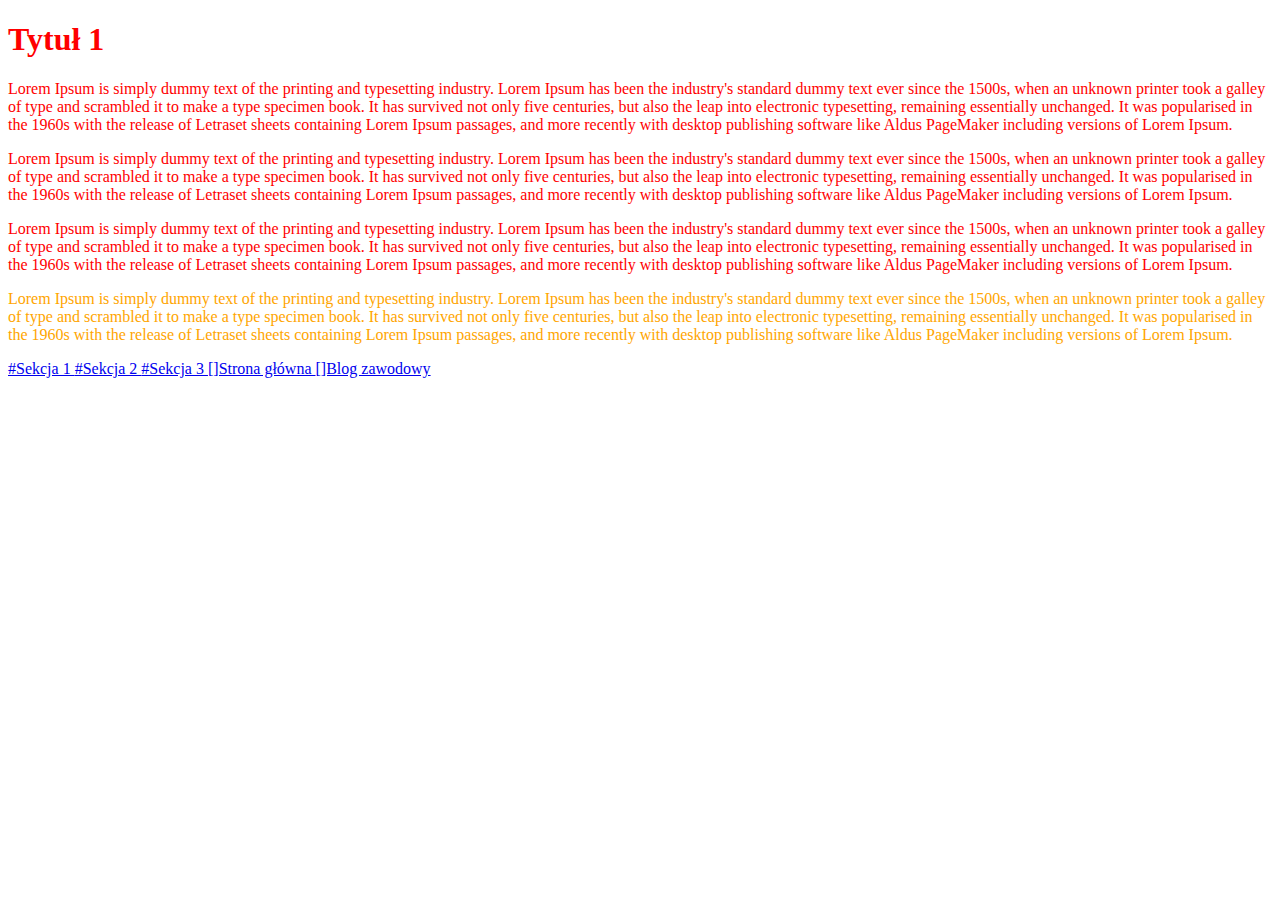
<file: 2/zaplecze2.html>
<!doctype html>
<html>
<head>
<meta charset="UTF-8">
<title>...</title>
</head>
<body>

<div style="color: red">
<a id="sekcja1"></a>
<h1>Tytuł 1</h1>
<p>Lorem Ipsum is simply dummy text of the printing and typesetting industry.
Lorem Ipsum has been the industry's standard dummy text ever since the 1500s,
when an unknown printer took a galley of type and scrambled it to make a type
specimen book. It has survived not only five centuries, but also the leap into
electronic typesetting, remaining essentially unchanged. It was popularised in
the 1960s with the release of Letraset sheets containing Lorem Ipsum passages,
and more recently with desktop publishing software like Aldus PageMaker including
versions of Lorem Ipsum.</p>
<p>Lorem Ipsum is simply dummy text of the printing and typesetting industry.
Lorem Ipsum has been the industry's standard dummy text ever since the 1500s,
when an unknown printer took a galley of type and scrambled it to make a type
specimen book. It has survived not only five centuries, but also the leap into
electronic typesetting, remaining essentially unchanged. It was popularised in
the 1960s with the release of Letraset sheets containing Lorem Ipsum passages,
and more recently with desktop publishing software like Aldus PageMaker including
versions of Lorem Ipsum.</p>
<p>Lorem Ipsum is simply dummy text of the printing and typesetting industry.
Lorem Ipsum has been the industry's standard dummy text ever since the 1500s,
when an unknown printer took a galley of type and scrambled it to make a type
specimen book. It has survived not only five centuries, but also the leap into
electronic typesetting, remaining essentially unchanged. It was popularised in
the 1960s with the release of Letraset sheets containing Lorem Ipsum passages,
and more recently with desktop publishing software like Aldus PageMaker including
versions of Lorem Ipsum.</p>
<p style="color: orange">Lorem Ipsum is simply dummy text of the printing and typesetting industry.
Lorem Ipsum has been the industry's standard dummy text ever since the 1500s,
when an unknown printer took a galley of type and scrambled it to make a type
specimen book. It has survived not only five centuries, but also the leap into
electronic typesetting, remaining essentially unchanged. It was popularised in
the 1960s with the release of Letraset sheets containing Lorem Ipsum passages,
and more recently with desktop publishing software like Aldus PageMaker including
versions of Lorem Ipsum.</p>
</div>

<div>
<p><a href="index.html#sekcja1">#Sekcja 1  </a><a href="index.html#sekcja2">#Sekcja 2  </a><a href="index.html#sekcja3">#Sekcja 3  </a>
<a href="index.html">[]Strona główna  </a><a href="https://esport.bytom.pl">[]Blog zawodowy</a>
</p>
</div>

</body>
</html>
</file>
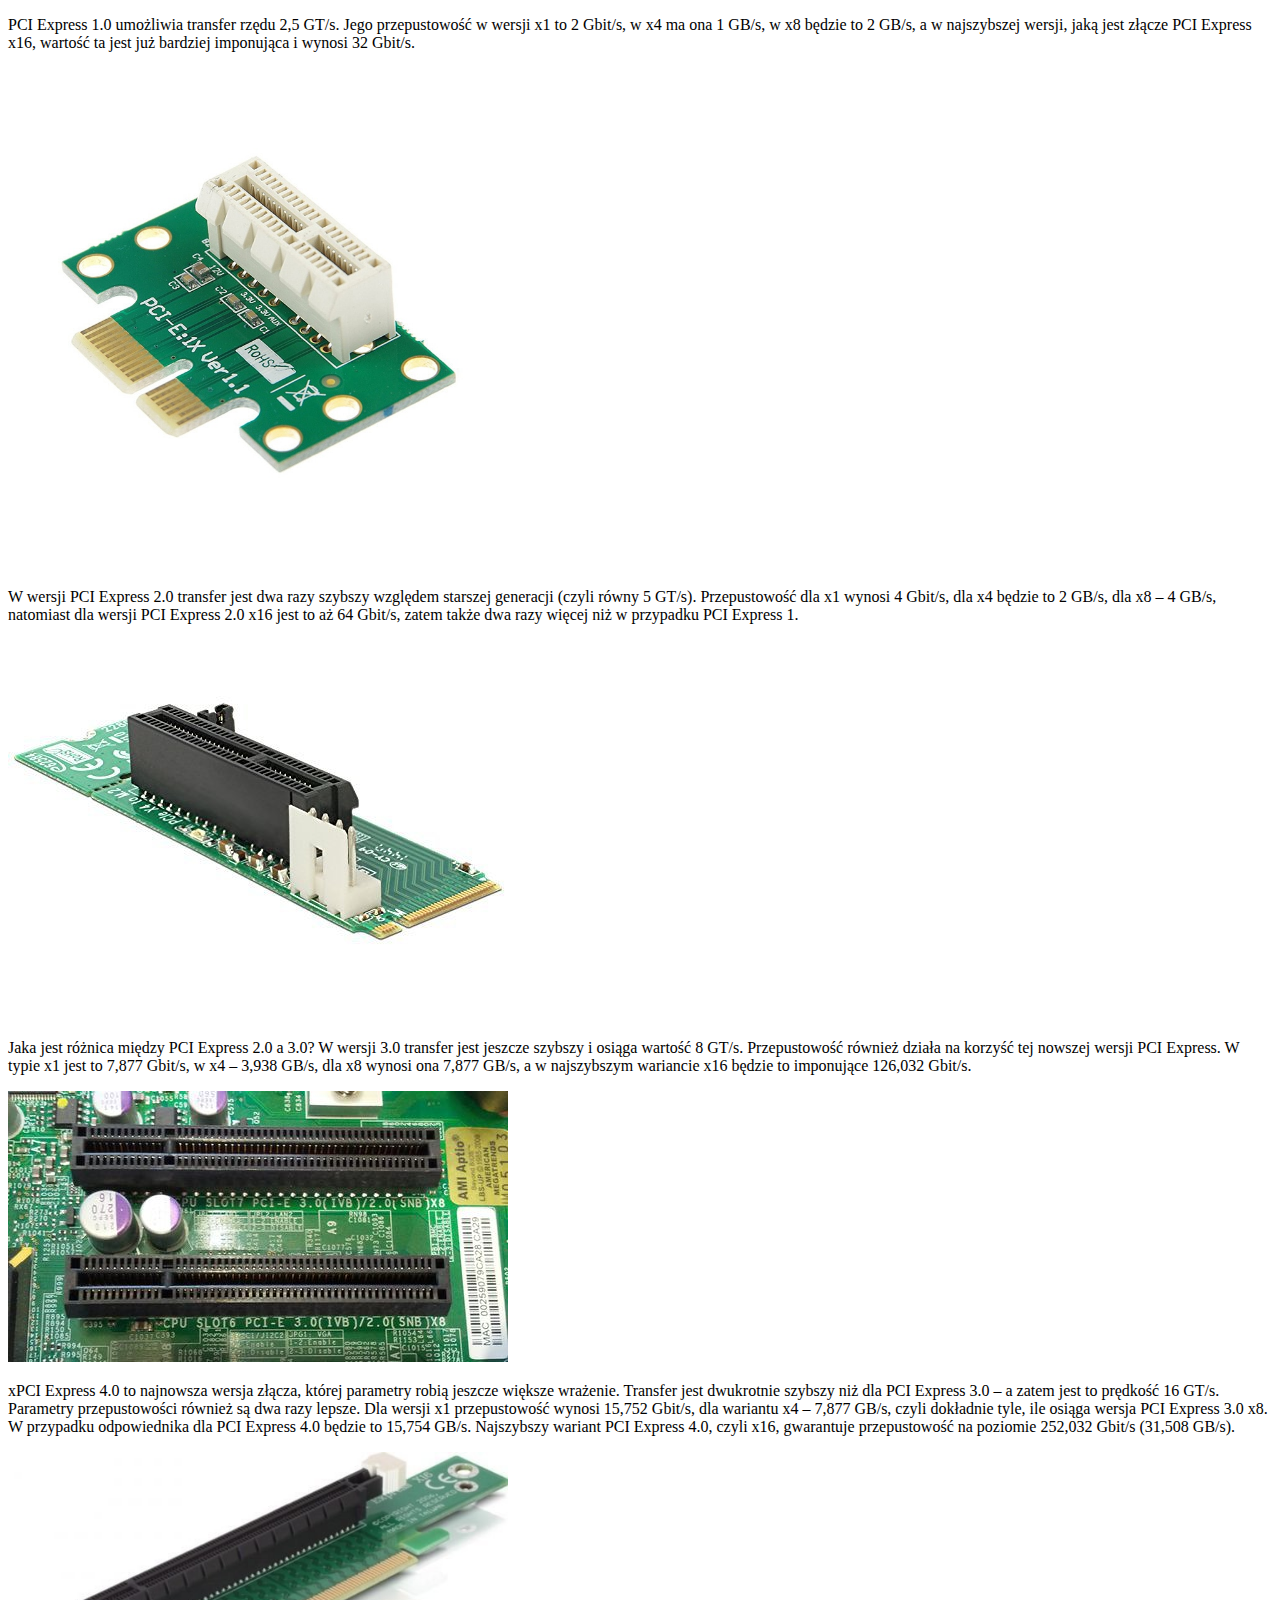
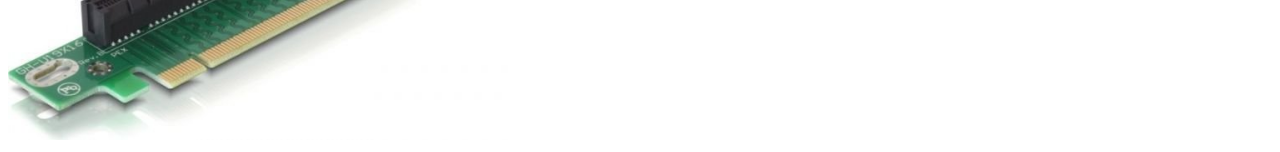
<file: 3/index3.html>
<!doctype html>
<html>
	<head>    
		<meta charset="UTF-8">
		<title>Grafika</title>  
	</head>
	<body>
		<p>PCI Express 1.0 umożliwia transfer rzędu 2,5 GT/s.
		Jego przepustowość w wersji x1 to 2 Gbit/s, w x4 ma ona 1 GB/s,
		w x8 będzie to 2 GB/s, a w najszybszej wersji,
		jaką jest złącze PCI Express x16,
		wartość ta jest już bardziej imponująca i wynosi 32 Gbit/s.</p>
	    <img id="foto1" src="x1.jpg" title="1" alt="pcie" width="500">
		<p>W wersji PCI Express 2.0 transfer jest dwa razy szybszy względem starszej generacji (czyli równy 5 GT/s).
		Przepustowość dla x1 wynosi 4 Gbit/s, dla x4 będzie to 2 GB/s, dla x8 – 4 GB/s,
		natomiast dla wersji PCI Express 2.0 x16 jest to aż 64 Gbit/s,
		zatem także dwa razy więcej niż w przypadku PCI Express 1.</p>
		<img id="foto2" src="x4.jpg" title="2" alt="pcie" width="500">
		<p>Jaka jest różnica między PCI Express 2.0 a 3.0?
		W wersji 3.0 transfer jest jeszcze szybszy i osiąga wartość 8 GT/s.
		Przepustowość również działa na korzyść tej nowszej wersji PCI Express.
		W typie x1 jest to 7,877 Gbit/s, w x4 – 3,938 GB/s, dla x8 wynosi ona 7,877 GB/s,
		a w najszybszym wariancie x16 będzie to imponujące 126,032 Gbit/s.</p>
		<img id="foto3" src="x8.jpg" title="3" alt="pcie" width="500">
		<p>xPCI Express 4.0 to najnowsza wersja złącza, której parametry robią jeszcze większe wrażenie.
		Transfer jest dwukrotnie szybszy niż dla PCI Express 3.0 – a zatem jest to prędkość 16 GT/s.
		Parametry przepustowości również są dwa razy lepsze. Dla wersji x1 przepustowość wynosi 15,752 Gbit/s,
		dla wariantu x4 – 7,877 GB/s, czyli dokładnie tyle, ile osiąga wersja PCI Express 3.0 x8.
		W przypadku odpowiednika dla PCI Express 4.0 będzie to 15,754 GB/s.
		Najszybszy wariant PCI Express 4.0, czyli x16, gwarantuje przepustowość na poziomie 252,032 Gbit/s (31,508 GB/s).</p>
		<img id="foto4" src="x16.jpg" title="4" alt="pcie" width="500">
	</body>
</html>
</file>
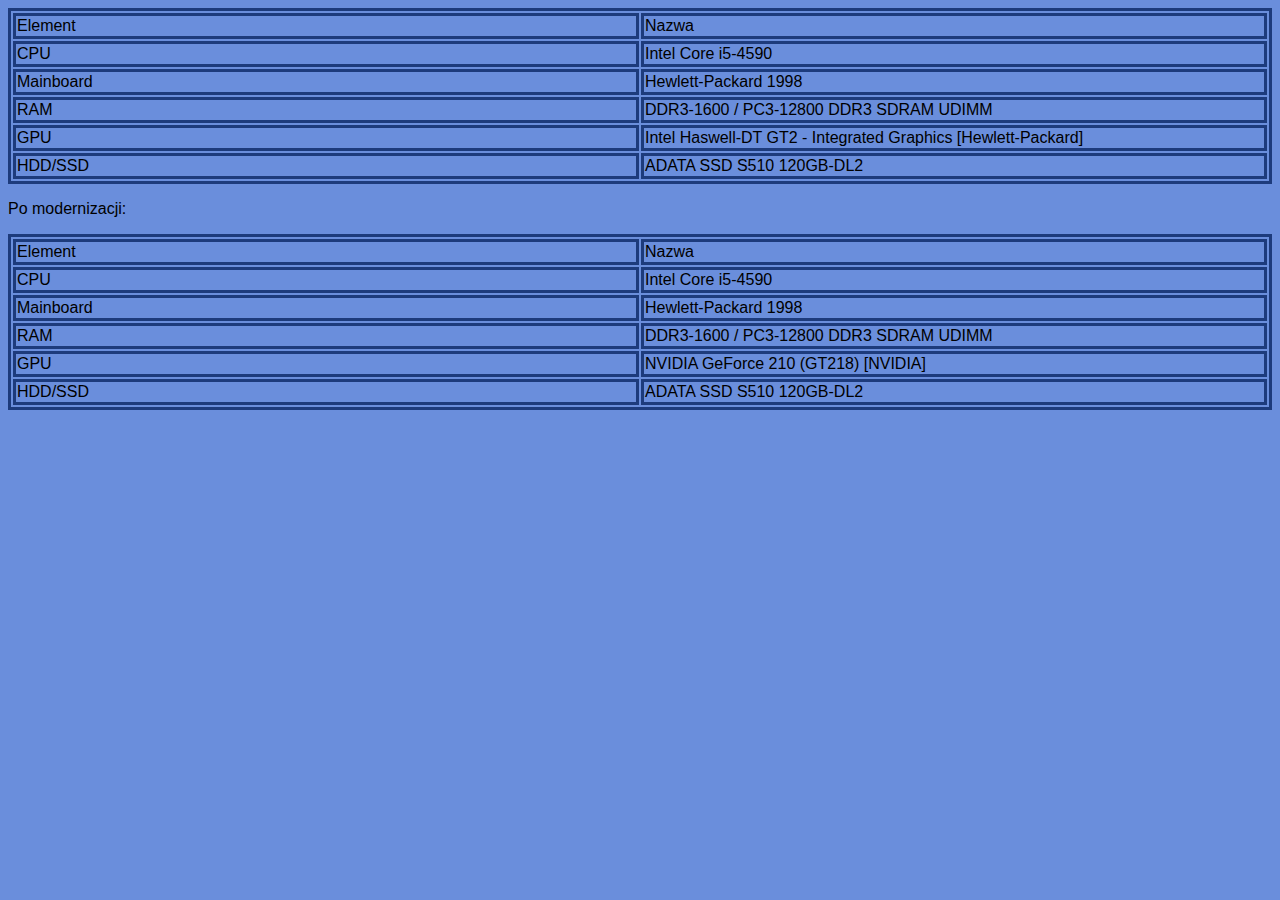
<file: 4/index99.html>
<!doctype html>
<html>
<head>
	<meta charset="utf-8">
	<meta name="description" content="Tu wpisz opis zawartości strony">
	<title>Tu wpisz tytuł strony</title>
	<link rel="stylesheet" href="style99.css">
</head>
<body>



<table>
<div>
<tr>
	<td>Element</td>	<td>Nazwa</td>
</tr>
</div>
<tr>
	<td>CPU</td>	<td>Intel Core i5-4590</td>
</tr>
<tr>
	<td>Mainboard</td>	<td>Hewlett-Packard 1998</td>
</tr>
<tr>
	<td>RAM</td>	<td>DDR3-1600 / PC3-12800 DDR3 SDRAM UDIMM</td>
</tr>
<tr>
	<td>GPU</td>	<td>Intel Haswell-DT GT2 - Integrated Graphics [Hewlett-Packard]</td>
</tr>
<tr>
	<td>HDD/SSD</td>	<td>ADATA SSD S510 120GB-DL2
</td>
</tr>
</table>

<p>
Po modernizacji:
</p>

<table>
<tr>
	<td>Element</td>	<td>Nazwa</td>
</tr>
<tr>
	<td>CPU</td>	<td>Intel Core i5-4590</td>
</tr>
<tr>
	<td>Mainboard</td>	<td>Hewlett-Packard 1998</td>
</tr>
<tr>
	<td>RAM</td>	<td>DDR3-1600 / PC3-12800 DDR3 SDRAM UDIMM</td>
</tr>
<tr>
	<td>GPU</td>	<td>NVIDIA GeForce 210 (GT218) [NVIDIA]</td>
</tr>
<tr>
	<td>HDD/SSD</td>	<td>ADATA SSD S510 120GB-DL2
</td>
</tr>
</table>

</body>
</html>
</file>
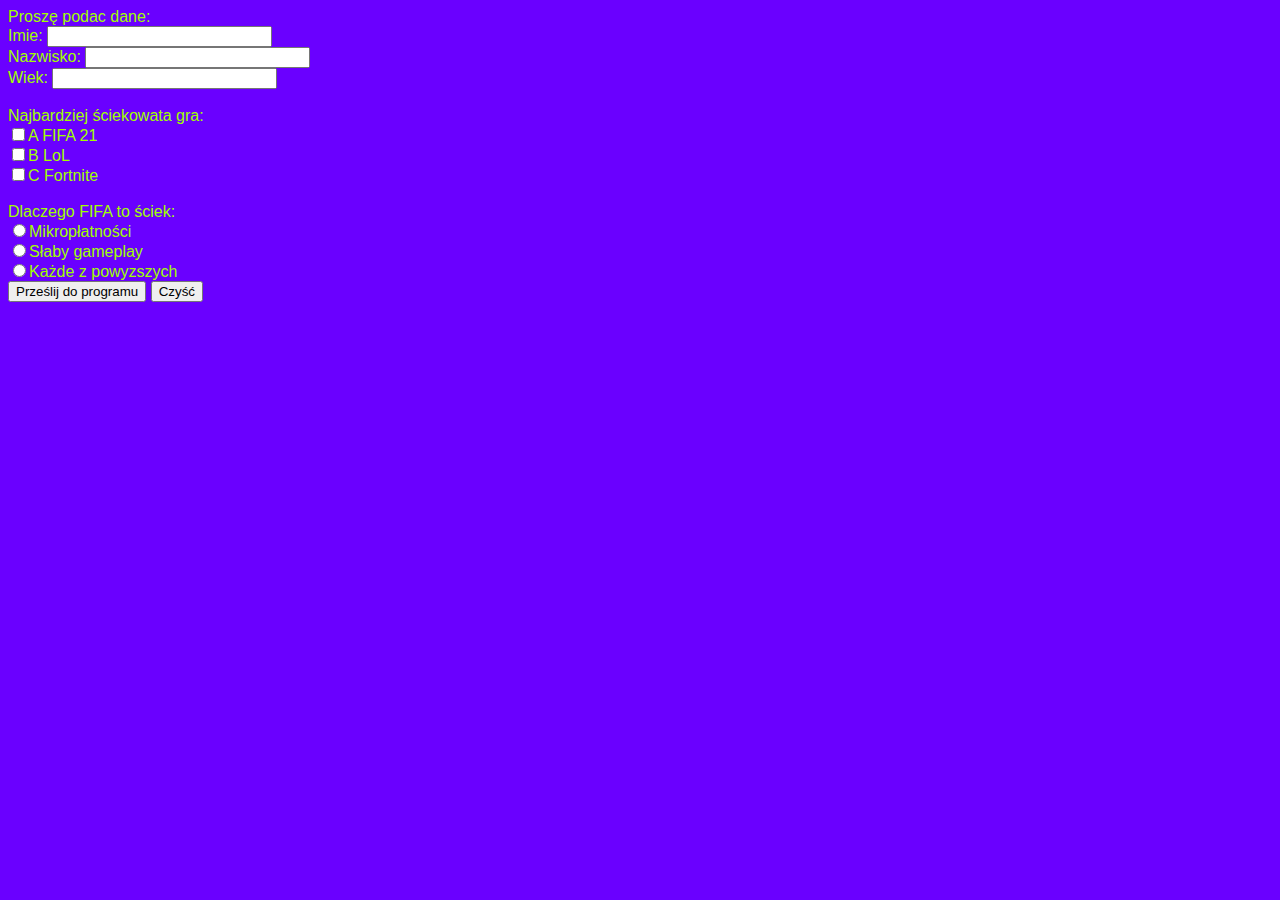
<file: 5/index33.html>
<!doctype html>
<html>
<head>
	<meta charset="utf-8">
	<meta name="description" content="Tu wpisz opis zawartości strony">
	<title>Formularz</title>
	<link rel="stylesheet" href="style333.css">
</head>
<body>

Proszę podac dane:

<br>

	<form action="program.php" method="POST">
	
	Imie:
	<input type="text" name="imie" size="25" value=""></br>
	Nazwisko:
	<input type="text" name="nazwisko" size="25" value=""></br>
	Wiek:
	<input type="text" name="wiek" size="25" value=""></br>
	
	<br>
	
	Najbardziej ściekowata gra:
	<br>
	<input id="ch1" type="checkbox" name="chx1" value="FIFA 21" accesskey="a">A FIFA 21</br>
	<input id="ch2" type="checkbox" name="chx2" value="LoL" accesskey="b">B LoL</br>
	<input id="ch3" type="checkbox" name="chx3" value="Fortnite" accesskey="c">C Fortnite</br>
	
	<br>
	
	Dlaczego FIFA to ściek:
	<br>
	<input type="radio" name="r1" value="Mikropłatności">Mikropłatności</br>
	<input type="radio" name="r1" value="Słaby gameplay">Słaby gameplay</br>
	<input type="radio" name="r1" value="Każde z powyzszych">Każde z powyzszych</br>
	
	
	<input type="submit" name="submit" value="Prześlij do programu">
	<input type="reset" value="Czyść">
	
	</form>
	
	
</body>
</html>
</file>
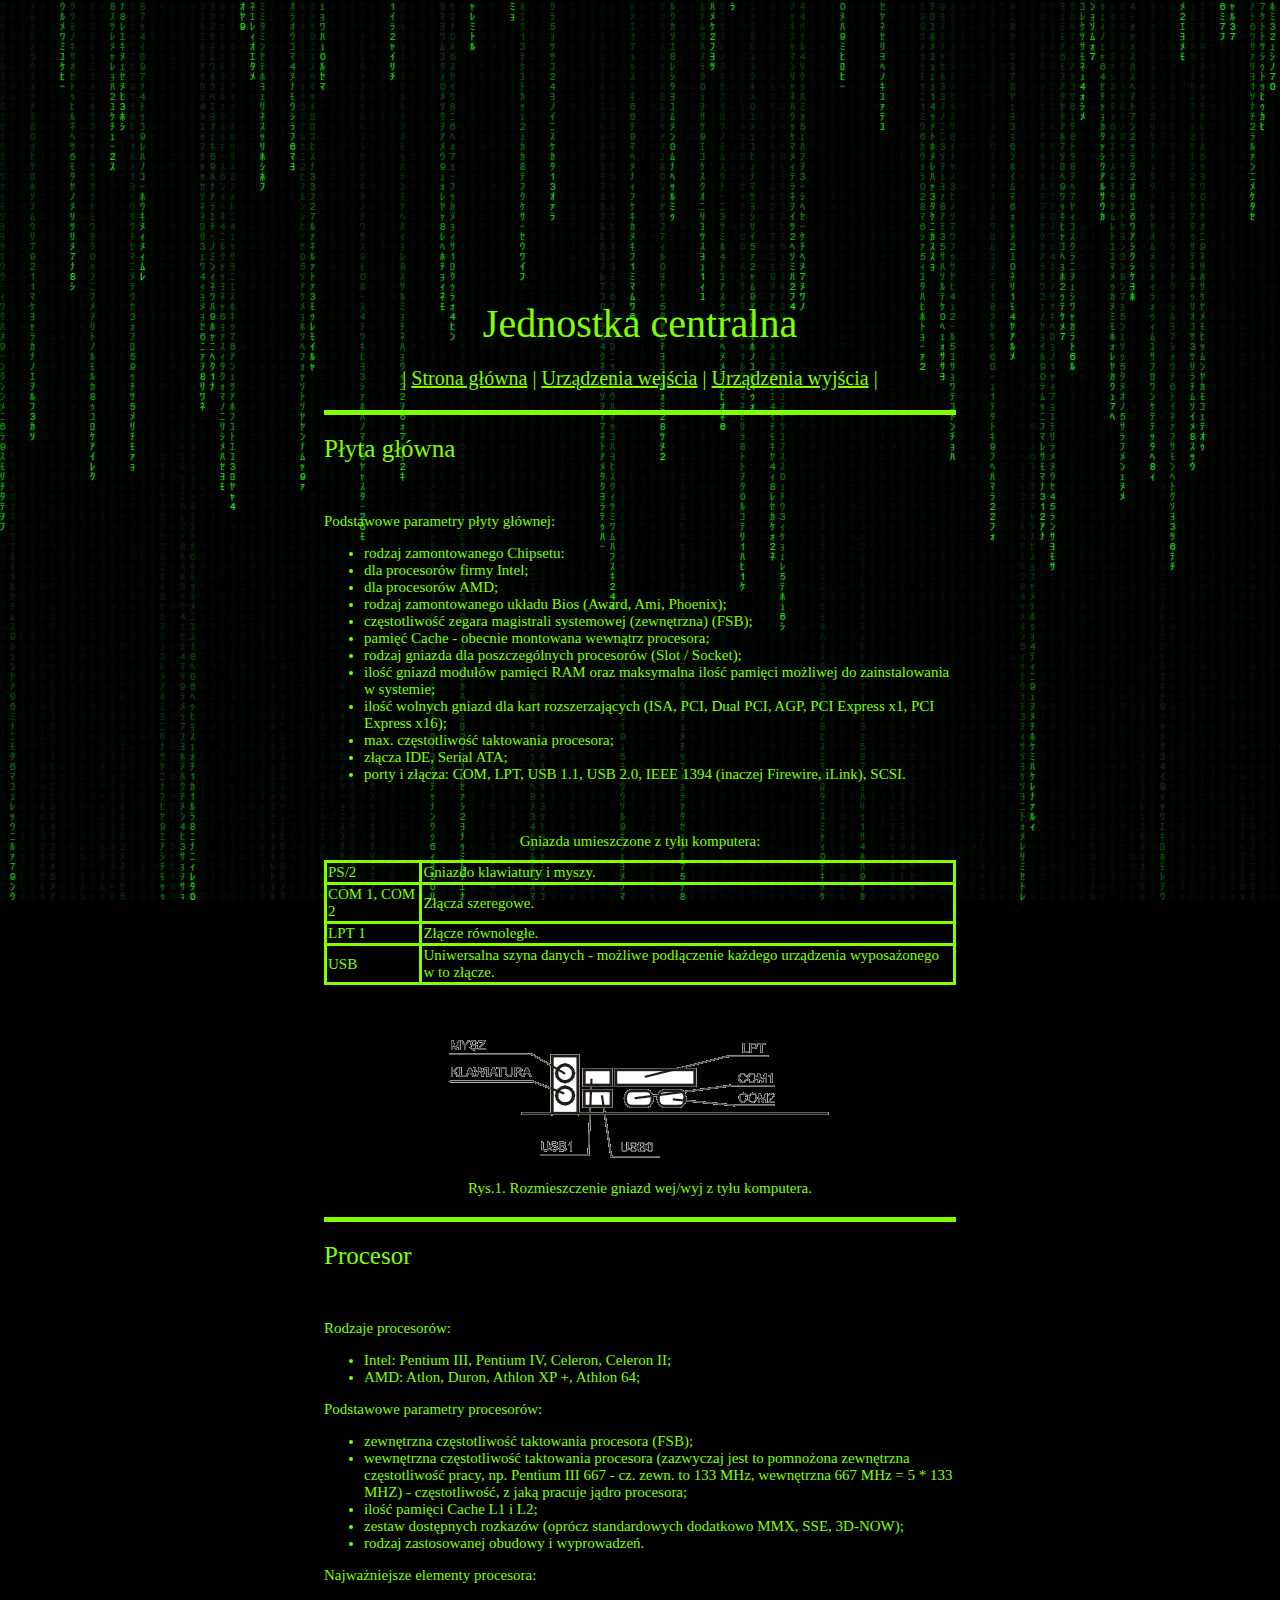
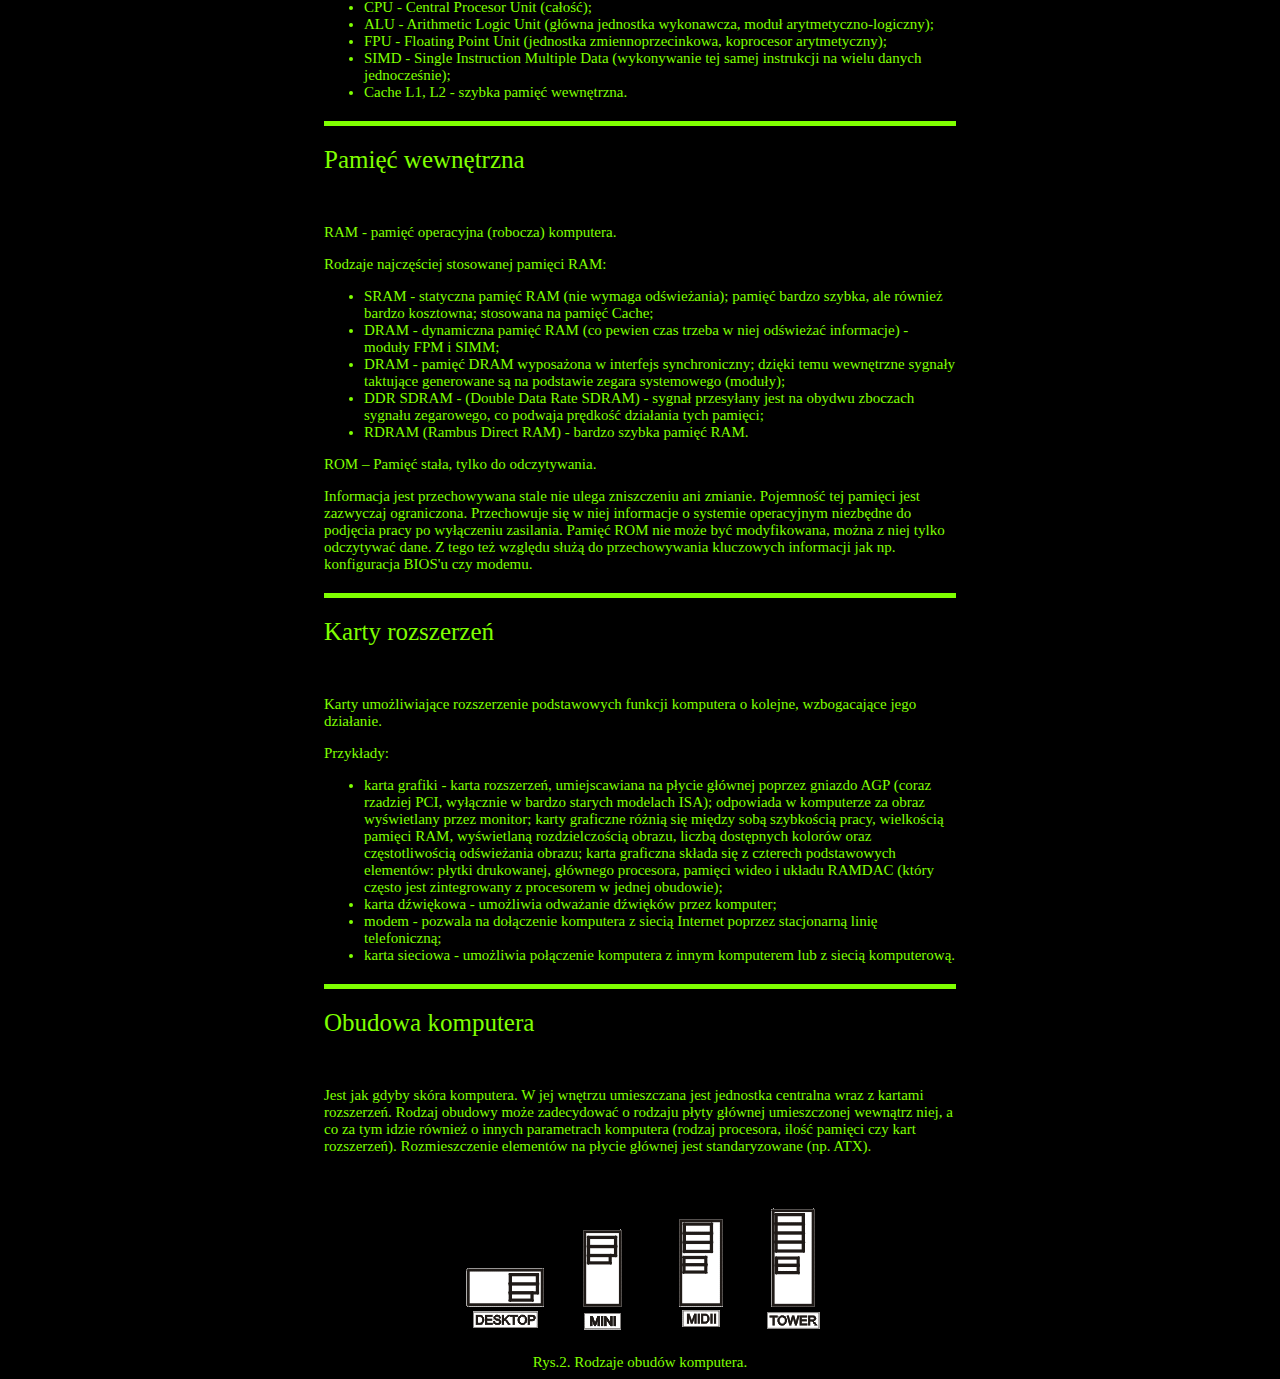
<file: 6/index1.html>
﻿<!doctype html>
<html>
<head>
	<meta charset="utf-8">
	<meta name="description" content="Tu wpisz opis zawartości strony">
	<title>GIGACHAD</title>
    <link rel="stylesheet" href="style000123.css">
</head>
<body>

    <div id="tytul">
		Jednostka centralna
	</div>

    <div id="odnosniki">
        |
        <a href="index.html" style="color: chartreuse">Strona główna</a> |
        <a href="index2.html" style="color: chartreuse">Urządzenia wejścia</a> |
        <a href="index3.html" style="color: chartreuse">Urządzenia wyjścia</a> |
    </div>

	<div id="kreska">

	</div>

    <div id="podtytul">
        Płyta główna
    </div>

    <div id="zwyklytekst">
        <p>Podstawowe parametry płyty głównej:</p>
        
        <ul>
            <li>rodzaj zamontowanego Chipsetu:</li>
            <li>dla procesorów firmy Intel;</li>
            <li>dla procesorów AMD;</li>
            <li>rodzaj zamontowanego układu Bios (Award, Ami, Phoenix);</li>
            <li>częstotliwość zegara magistrali systemowej (zewnętrzna) (FSB);</li>
            <li>pamięć Cache - obecnie montowana wewnątrz procesora;</li>
            <li>rodzaj gniazda dla poszczególnych procesorów (Slot / Socket);</li>
            <li>ilość gniazd modułów pamięci RAM oraz maksymalna ilość pamięci możliwej do zainstalowania w systemie;</li>
            <li>ilość wolnych gniazd dla kart rozszerzających (ISA, PCI, Dual PCI, AGP, PCI Express x1, PCI Express x16);</li>
            <li>max. częstotliwość taktowania procesora;</li>
            <li>złącza IDE, Serial ATA;</li>
            <li>porty i złącza: COM, LPT, USB 1.1, USB 2.0, IEEE 1394 (inaczej Firewire, iLink), SCSI.</li>
        </ul>
    </div>

    <div>
        <table>
            <caption>Gniazda umieszczone z tyłu komputera:</caption>
            <tr>
                <td>PS/2</td> <td>Gniazdo klawiatury i myszy.</td>
            </tr>
            <tr>
                <td>COM 1, COM 2</td> <td>Złącza szeregowe.</td>
            </tr>
            <tr>
                <td>LPT 1</td> <td>Złącze równoległe.</td>
            </tr>
            <tr>
                <td>USB</td> <td>Uniwersalna szyna danych - możliwe podłączenie każdego urządzenia wyposażonego w to złącze.</td>
            </tr>
        </table>
    </div>

    <div id="obraz">
        <img src="img2.jpg" alt="XD" class="center">
    </div>

    <div id="zwyklytekst">
        <center>Rys.1. Rozmieszczenie gniazd wej/wyj z tyłu komputera.</center>
    </div>

    <div id="kreska">

    </div>

    <div id="podtytul">
        Procesor
    </div>

    <div id="zwyklytekst">
        <p>Rodzaje procesorów:</p>

        <ul>
            <li>Intel: Pentium III, Pentium IV, Celeron, Celeron II;</li>
            <li>AMD: Atlon, Duron, Athlon XP +, Athlon 64;</li>
        </ul>

        <p>Podstawowe parametry procesorów:</p>

        <ul>
            <li>zewnętrzna częstotliwość taktowania procesora (FSB);</li>
            <li>wewnętrzna częstotliwość taktowania procesora (zazwyczaj jest to pomnożona zewnętrzna częstotliwość pracy,
            np. Pentium III 667 - cz. zewn. to 133 MHz, wewnętrzna 667 MHz = 5 * 133 MHZ) - częstotliwość, z jaką pracuje jądro procesora;</li>
            <li>ilość pamięci Cache L1 i L2;</li>
            <li>zestaw dostępnych rozkazów (oprócz standardowych dodatkowo MMX, SSE, 3D-NOW);</li>
            <li>rodzaj zastosowanej obudowy i wyprowadzeń.</li>
        </ul>

        <p>Najważniejsze elementy procesora:</p>

        <ul>
            <li>CPU - Central Procesor Unit (całość);</li>
            <li>ALU - Arithmetic Logic Unit (główna jednostka wykonawcza, moduł arytmetyczno-logiczny);</li>
            <li>FPU - Floating Point Unit (jednostka zmiennoprzecinkowa, koprocesor arytmetyczny);</li>
            <li>SIMD - Single Instruction Multiple Data (wykonywanie tej samej instrukcji na wielu danych jednocześnie);</li>
            <li>Cache L1, L2 - szybka pamięć wewnętrzna.</li>
        </ul>
    </div>

    <div id="kreska">

    </div>

    <div id="podtytul">
        Pamięć wewnętrzna
    </div>

    <div id="zwyklytekst">
        <p>RAM - pamięć operacyjna (robocza) komputera.</p>

        <p>Rodzaje najczęściej stosowanej pamięci RAM:</p>
        
        <ul>
            <li>SRAM - statyczna pamięć RAM (nie wymaga odświeżania); pamięć bardzo szybka, ale również bardzo kosztowna; stosowana na pamięć Cache;</li>
            <li>DRAM - dynamiczna pamięć RAM (co pewien czas trzeba w niej odświeżać informacje) - moduły FPM i SIMM;</li>
            <li>DRAM - pamięć DRAM wyposażona w interfejs synchroniczny; dzięki temu wewnętrzne sygnały taktujące generowane są na podstawie zegara systemowego (moduły);</li>
            <li>DDR SDRAM - (Double Data Rate SDRAM) - sygnał przesyłany jest na obydwu zboczach sygnału zegarowego, co podwaja prędkość działania tych pamięci;</li>
            <li>RDRAM (Rambus Direct RAM) - bardzo szybka pamięć RAM.</li>
        </ul>

        <p>ROM – Pamięć stała, tylko do odczytywania.</p>

        Informacja jest przechowywana stale nie ulega zniszczeniu ani zmianie. Pojemność tej pamięci jest zazwyczaj ograniczona.
        Przechowuje się w niej informacje o systemie operacyjnym niezbędne do podjęcia pracy po wyłączeniu zasilania.
        Pamięć ROM nie może być modyfikowana, można z niej tylko odczytywać dane.
        Z tego też względu służą do przechowywania kluczowych informacji jak np. konfiguracja BIOS'u czy modemu.
    </div>

    <div id="kreska">

    </div>

    <div id="podtytul">
        Karty rozszerzeń
    </div>

    <div id="zwyklytekst">
        <p>Karty umożliwiające rozszerzenie podstawowych funkcji komputera o kolejne, wzbogacające jego działanie.</p>

        <p>Przykłady:</p>
        
        <ul>
            <li>karta grafiki - karta rozszerzeń, umiejscawiana na płycie głównej poprzez gniazdo AGP (coraz rzadziej PCI, wyłącznie w bardzo starych modelach ISA);
            odpowiada w komputerze za obraz wyświetlany przez monitor; karty graficzne różnią się między sobą szybkością pracy, wielkością pamięci RAM,
            wyświetlaną rozdzielczością obrazu, liczbą dostępnych kolorów oraz częstotliwością odświeżania obrazu; karta graficzna składa się z czterech podstawowych elementów:
            płytki drukowanej, głównego procesora, pamięci wideo i układu RAMDAC (który często jest zintegrowany z procesorem w jednej obudowie);</li>
            <li>karta dźwiękowa - umożliwia odważanie dźwięków przez komputer;</li>
            <li>modem - pozwala na dołączenie komputera z siecią Internet poprzez stacjonarną linię telefoniczną;</li>
            <li>karta sieciowa - umożliwia połączenie komputera z innym komputerem lub z siecią komputerową.</li>
        </ul>
    </div>

    <div id="kreska">

    </div>

    <div id="podtytul">
        Obudowa komputera
    </div>

    <div id="zwyklytekst">
        Jest jak gdyby skóra komputera. W jej wnętrzu umieszczana jest jednostka centralna wraz z kartami rozszerzeń.
        Rodzaj obudowy może zadecydować o rodzaju płyty głównej umieszczonej wewnątrz niej,
        a co za tym idzie również o innych parametrach komputera (rodzaj procesora, ilość pamięci czy kart rozszerzeń).
        Rozmieszczenie elementów na płycie głównej jest standaryzowane (np. ATX).
    </div>

    <div id="obraz">
        <img src="img3.jpg" alt="XD" class="center">
    </div>

    <div id="zwyklytekst">
        <center>Rys.2. Rodzaje obudów komputera.</center>
    </div>





</body>
</html>
</file>
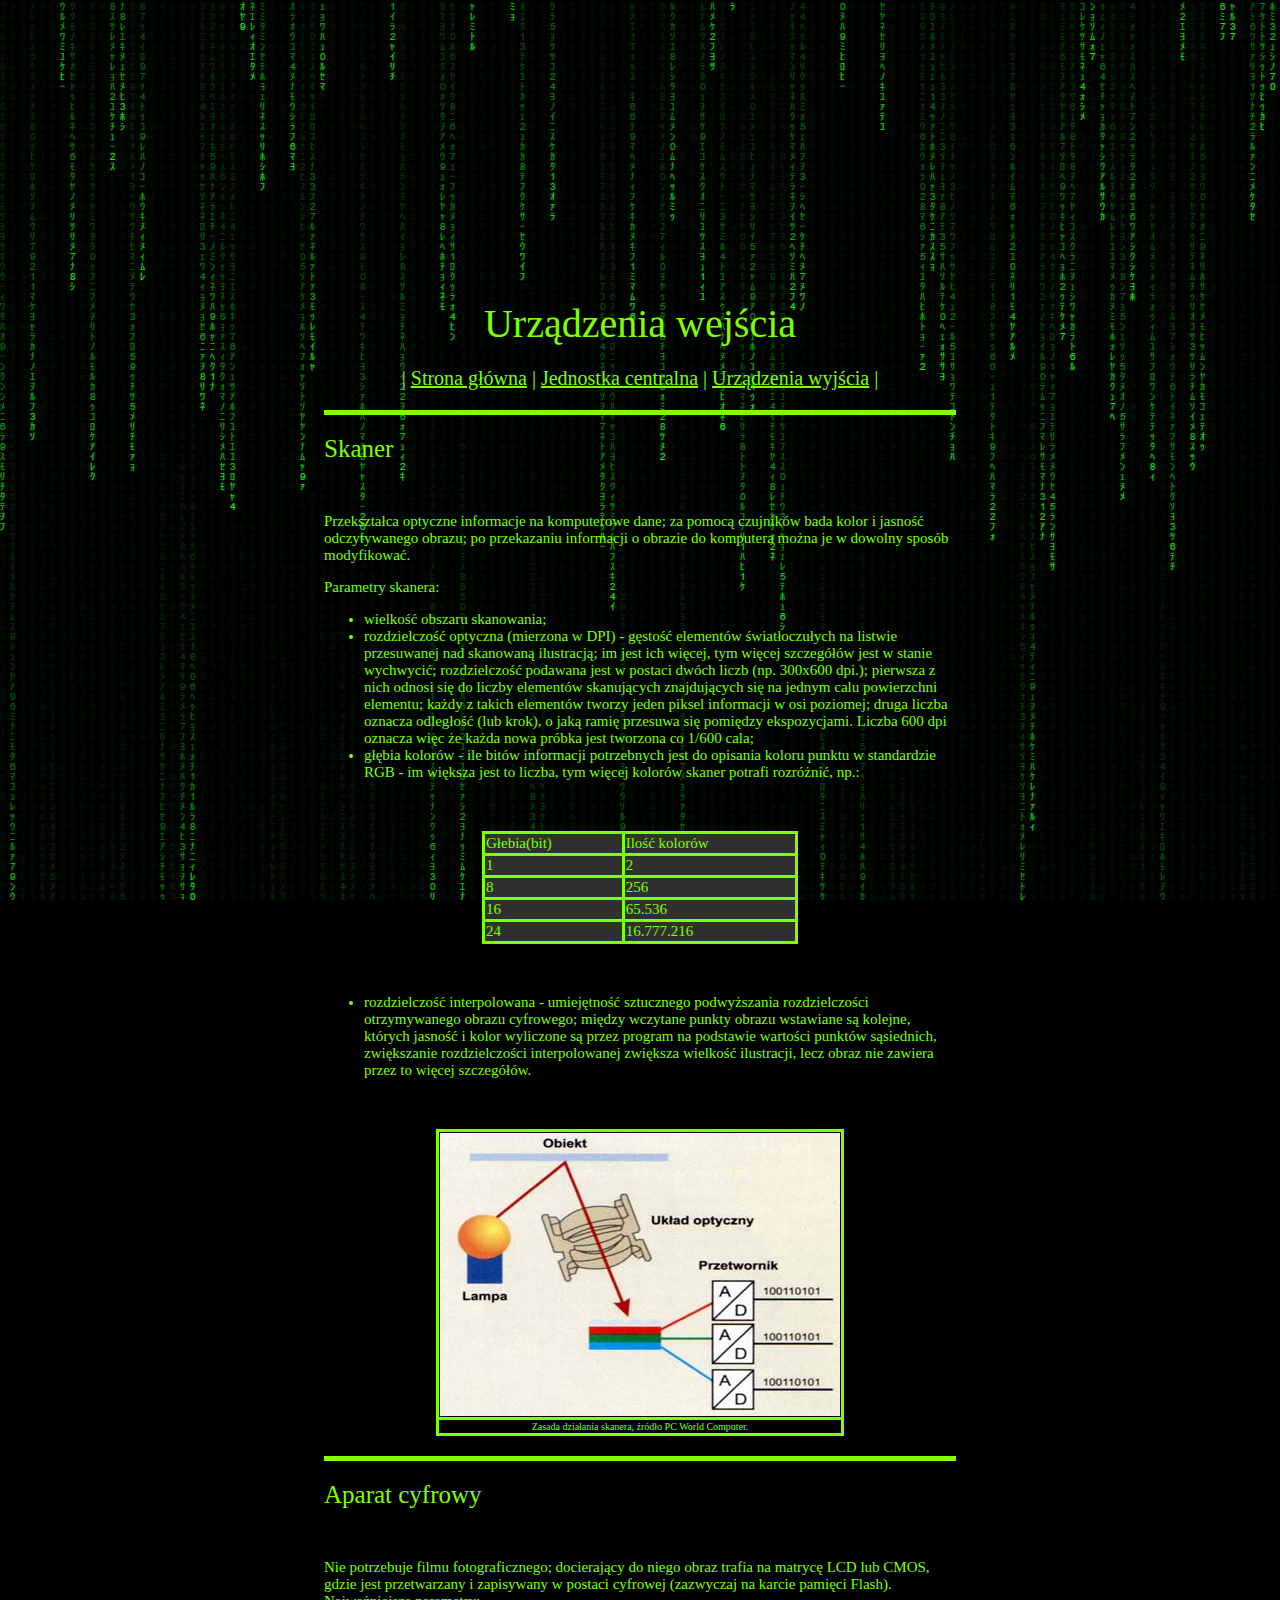
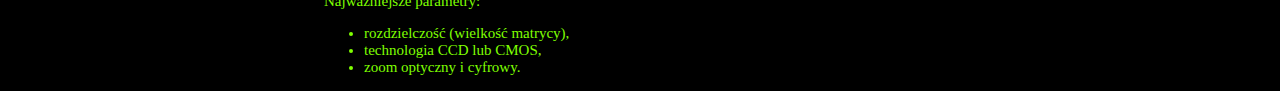
<file: 6/index2.html>
﻿<!doctype html>
<html>
<head>
	<meta charset="utf-8">
	<meta name="description" content="Tu wpisz opis zawartości strony">
	<title>GIGACHAD</title>
    <link rel="stylesheet" href="style000123.css">
</head>
<body>

    <div id="tytul">
		Urządzenia wejścia
	</div>

    <div id="odnosniki">
        |
        <a href="index.html" style="color: chartreuse">Strona główna</a> |
        <a href="index1.html" style="color: chartreuse">Jednostka centralna</a> |
        <a href="index3.html" style="color: chartreuse">Urządzenia wyjścia</a> |
    </div>

	<div id="kreska">

	</div>

    <div id="podtytul">
        Skaner
    </div>

    <div id="zwyklytekst">
        <p>Przekształca optyczne informacje na komputerowe dane; za pomocą czujników bada kolor i jasność odczytywanego obrazu;
        po przekazaniu informacji o obrazie do komputera można je w dowolny sposób modyfikować.</p>

        <p>Parametry skanera:</p>

        <ul>
            <li>wielkość obszaru skanowania;</li>
            <li>rozdzielczość optyczna (mierzona w DPI) - gęstość elementów światłoczułych na listwie przesuwanej nad skanowaną ilustracją; im jest ich więcej,
            tym więcej szczegółów jest w stanie wychwycić; rozdzielczość podawana jest w postaci dwóch liczb (np. 300x600 dpi.);
            pierwsza z nich odnosi się do liczby elementów skanujących znajdujących się na jednym calu powierzchni elementu;
            każdy z takich elementów tworzy jeden piksel informacji w osi poziomej; druga liczba oznacza odległość (lub krok),
            o jaką ramię przesuwa się pomiędzy ekspozycjami. Liczba 600 dpi oznacza więc że każda nowa próbka jest tworzona co 1/600 cala;</li>
            <li>głębia kolorów - ile bitów informacji potrzebnych jest do opisania koloru punktu w standardzie RGB - im większa jest to liczba,
            tym więcej kolorów skaner potrafi rozróżnić, np.:</li>
        </ul>

        <div>
            <table class="tlo">
                <tr>
                    <td>Głebia(bit)</td> <td>Ilość kolorów</td>
                </tr>
                <tr>
                    <td>1</td> <td>2</td>
                </tr>
                <tr>
                    <td>8</td> <td>256</td>
                </tr>
                <tr>
                    <td>16</td> <td>65.536</td>
                </tr>
                <tr>
                    <td>24</td> <td>16.777.216</td>
                </tr>
            </table>
        </div>

    </div>

    <div id="zwyklytekst" class="odstep">

        <ul>
            <li>rozdzielczość interpolowana - umiejętność sztucznego podwyższania rozdzielczości otrzymywanego obrazu cyfrowego;
            między wczytane punkty obrazu wstawiane są kolejne, których jasność i kolor wyliczone są przez program na podstawie wartości punktów sąsiednich,
            zwiększanie rozdzielczości interpolowanej zwiększa wielkość ilustracji, lecz obraz nie zawiera przez to więcej szczegółów.</li>
        </ul>

    </div>

    <div id="obraz">
        <center><table class="wdt"></center>
            <tr>
                <td><img src="img4.jpg" alt="XD" class="center"></td>
            </tr>
            <tr>
                <td class="fnt">Zasada działania skanera, źródło PC World Computer.</td>
            </tr>
        </table>
    </div>

    <div id="kreska">

    </div>

    <div id="podtytul">
        Aparat cyfrowy
    </div>

    <div id="zwyklytekst">
        <p>Nie potrzebuje filmu fotograficznego; docierający do niego obraz trafia na matrycę LCD lub CMOS,
        gdzie jest przetwarzany i zapisywany w postaci cyfrowej (zazwyczaj na karcie pamięci Flash). Najważniejsze parametry:</p>
        <ul>
            <li>rozdzielczość (wielkość matrycy),</li>
            <li>technologia CCD lub CMOS,</li>
            <li>zoom optyczny i cyfrowy.</li>
        </ul>
    </div>

</body>
</html>
</file>
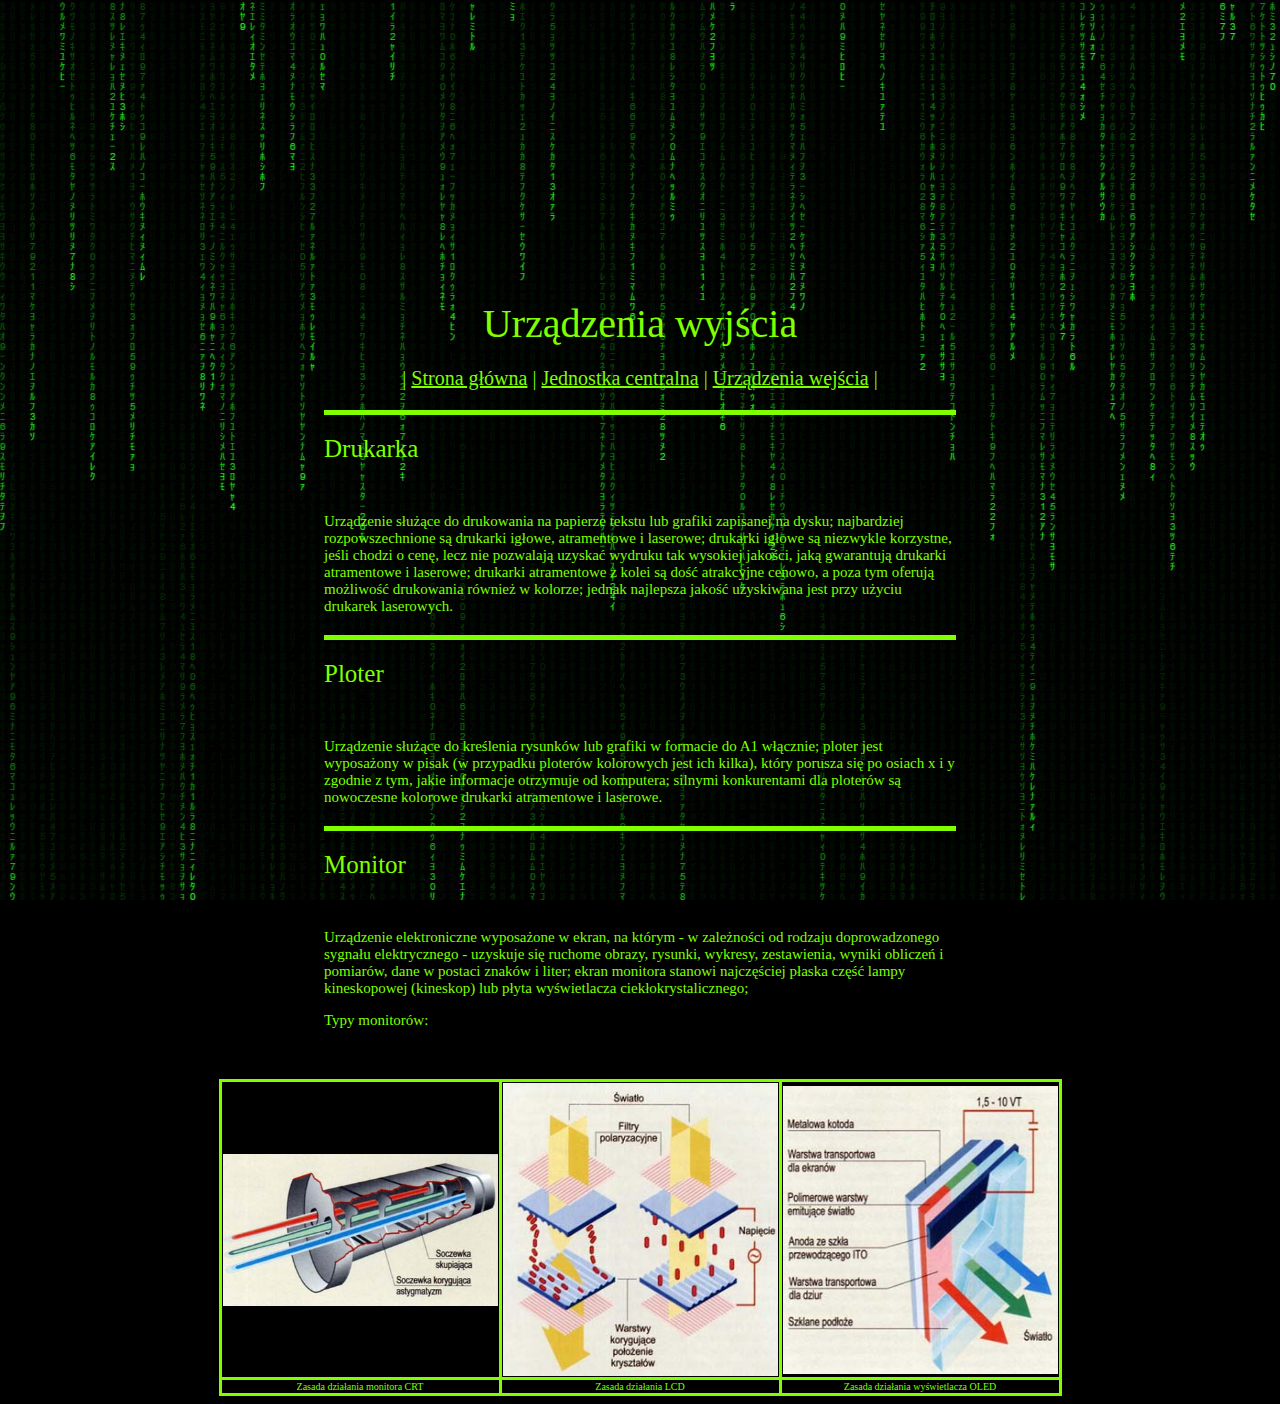
<file: 6/index3.html>
﻿<!doctype html>
<html>
<head>
	<meta charset="utf-8">
	<meta name="description" content="Tu wpisz opis zawartości strony">
	<title>GIGACHAD</title>
    <link rel="stylesheet" href="style000123.css">
</head>
<body>

    <div id="tytul">
		Urządzenia wyjścia
	</div>

    <div id="odnosniki">
        |
        <a href="index.html" style="color: chartreuse">Strona główna</a> |
        <a href="index1.html" style="color: chartreuse">Jednostka centralna</a> |
        <a href="index2.html" style="color: chartreuse">Urządzenia wejścia</a> |
    </div>

    <div id="kreska">

	</div>

    <div id="podtytul">
        Drukarka
    </div>

    <div id="zwyklytekst">
        Urządzenie służące do drukowania na papierze tekstu lub grafiki zapisanej na dysku; najbardziej rozpowszechnione są drukarki igłowe,
        atramentowe i laserowe; drukarki igłowe są niezwykle korzystne, jeśli chodzi o cenę, lecz nie pozwalają uzyskać wydruku tak wysokiej jakości,
        jaką gwarantują drukarki atramentowe i laserowe; drukarki atramentowe z kolei są dość atrakcyjne cenowo,
        a poza tym oferują możliwość drukowania również w kolorze; jednak najlepsza jakość uzyskiwana jest przy użyciu drukarek laserowych.
    </div>

    <div id="kreska">

    </div>

    <div id="podtytul">
        Ploter
    </div>

    <div id="zwyklytekst">
        Urządzenie służące do kreślenia rysunków lub grafiki w formacie do A1 włącznie; ploter jest wyposażony w pisak (w przypadku ploterów kolorowych jest ich kilka),
        który porusza się po osiach x i y zgodnie z tym,
        jakie informacje otrzymuje od komputera; silnymi konkurentami dla ploterów są nowoczesne kolorowe drukarki atramentowe i laserowe.
    </div>

    <div id="kreska">

    </div>

    <div id="podtytul">
        Monitor
    </div>

    <div id="zwyklytekst">
        Urządzenie elektroniczne wyposażone w ekran, na którym - w zależności od rodzaju doprowadzonego sygnału elektrycznego
        - uzyskuje się ruchome obrazy, rysunki, wykresy, zestawienia, wyniki obliczeń i pomiarów, dane w postaci znaków i liter;
        ekran monitora stanowi najczęściej płaska część lampy kineskopowej (kineskop) lub płyta wyświetlacza ciekłokrystalicznego;

        <p>Typy monitorów:</p>
    </div>

    <div id="obraz">
        <center><table class="wdh"></center>
            <tr>
                <td><img src="img5.jpg" alt="XD" class="sml"></td> <td><img src="img6.jpg" alt="XD" class="sml"></td> <td><img src="img7.jpg" alt="XD" class="sml"></td>
            </tr>
            <tr>
                <td class="fnt">Zasada działania monitora CRT</td> <td class="fnt">Zasada działania LCD</td> <td class="fnt">Zasada działania wyświetlacza OLED</td>
            </tr>
        </table>
    </div>



</body>
</html>
</file>
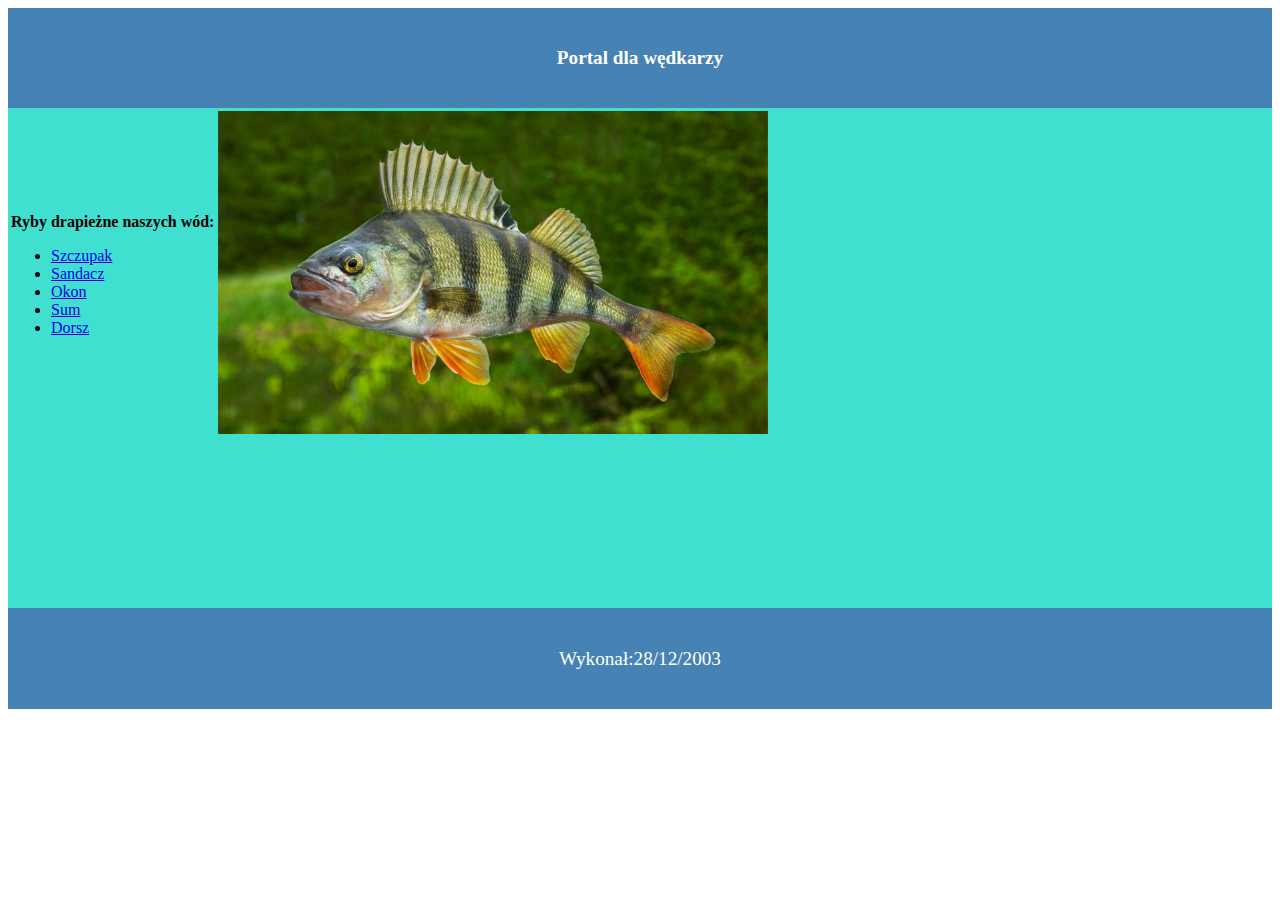
<file: 7/index1.html>
<!doctype html>
<html>
<head>
	<meta charset="utf-8">
	<meta name="Ryby" content="Portal o Rybach">
	<title>Portal o Rybach</title>
	<link rel="stylesheet" href="styl_1.css">
</head>
<body>

	<div id="1">

		<p><b>Portal dla wędkarzy</b></p>
		
	</div>
	
	<div id="2">
	
		<table>
			<tr>
				<td>
					<p><b>Ryby drapieżne naszych wód:</b></p>
						<ul>
							<li><a href="index1.html">Szczupak</a></li>
							<li><a href="index2.html">Sandacz</a></li>
							<li><a href="index3.html">Okon</a></li>
							<li><a href="index4.html">Sum</a></li>
							<li><a href="index5.html">Dorsz</a></li>
						</ul>
				</td>
				<td id="3">
					<img src="ryba2.jpg" width="550px">
				</td>
			</tr>
		</table>
	
	</div>
	
	<div id="1">

		<p>Wykonał:28/12/2003</p>

	</div>

</body>
</html>
</file>
<file: style.css>
*{
	margin: 0;
	padding: 0;
}

body
{
	background-color: #ffd900;
	font-family: 'Anton', sans-serif;
	min-width: 100vh;
	min-height: 100vh;
}

.gra{
	background-color: #c40000;
	overflow-x: hidden;
	overflow-y: hidden;
}

header{
	min-width: 1000px;
	background-color: #ffd900;
	width: 100%;
	height: 88px;
	position: fixed;
	box-shadow: 0 10px 20px ;
}

.one{
	display: grid;
	grid-template-columns: 15% 15% 40% 15% 15%;
	border: 4px solid black;
}

.menu{
	margin-left: 17.5%;
	margin-right: 72.5%;
	background-color: #ffd900;
	border-right: 4px solid black;;
	border-left: 4px solid black;;
	border-bottom: 4px solid black;
	display: none;
}

a{
	color: black;
	text-decoration: none;
}

.linkiznaglowka, .lista{
	font-size: 100%;
	height: 80px;
	display: flex;
	justify-content: center;
	align-items: center;
}

.linkizmenu{
	display: block;
	text-align: center;
	padding: 4px 0;
}

.linkizmenu:hover, .linkiznaglowka:hover, .lista:hover{
	background-color: #dbba00;
}

main{
	min-width: 1000px;
	min-height: calc(100vh - 88px);
	padding-top: 88px;
	display: grid;
	grid-template-columns: 15% 70% 15%;
}

.gramain{
	display: block;
	font-size: 50px;
}

.tytul{
	font-size: 150%;
	border-right: 4px solid black;
	border-left: 4px solid black;
	height: 80px;
	display: flex;
	justify-content: center;
	align-items: center;
}

.tytul:hover{
	background-color: #ffd900;
}

.centerdiv{
	border-right: 4px solid black;
	border-left: 4px solid black;
	background-color: rgb(48, 48, 48);
	background-color: #ffd900;
	box-shadow: 0 0 10px 5px;
}

ol ul:hover li.zadania{
	display: block;
}

.pic{
	width: 50%;
	height: auto;
	padding-left: 25%;
}

.kompaspic{
	width: 70%;
	height: auto;
	max-width: 100%;
	max-height: 100%;
}

.kompasdiv{
	display: grid;
	grid-template-columns: 20% 60% 20%;
	align-items: center;
}

.kompasdiv2{
	height: 100%;
	display: flex;
	justify-content: center;
	align-items: center;
}

.buttondiv{
	width: 100%;
	height: 100%;
	display: flex;
	align-items: center;
	justify-content: center;
}

button{
	background-color: rgba(0, 0, 0, 0);
	border: none;
	cursor: pointer;
	font-size: 75px;
}

.gif{
	width: 30%;
	height: auto;
	padding-left: 35%;
}

ol{
	height: 80px;
}

ul{
	height: 80px;
}

li{
	background-color: #ffd900;
	list-style-type: none;
}

.zadania{
	display: none;
	align-items: center;
}

.listymenu{
	margin: 0 12.5%;
	border-bottom: 4px solid black;
	border-left: 4px solid black;
	border-right: 4px solid black;
}

.kompasnag, .myp, .glownastrona{
	margin: 50px 0;
	text-align: center;
}

.kompasnag{
	margin-bottom: 100px;
}

.kompasall{
	margin-top: 100px;
}

.buttonhidden{
	display: none;
}

.gra, .gra.tytul{
	background-color: #c40000;
}

.gra.linkizmenu:hover, .gra.linkiznaglowka:hover, .gra.lista:hover{
	background-color: #aa0000;
}

main.gra:hover{
	background-color: #c40000;
}

.punkty{
	text-align: center;
	margin-top: 50px;
}

.przycisk{
	display: flex;
	align-items: center;
	justify-content: center;
}

.ak47{
	display: flex;
	align-items: center;
	justify-content: center;
}

.ak47img{
	width: 300px;
	height: auto;
}

.ak47imgshot{
	width: 350px;
	height: auto;
}

.ak47imgshot.l{
	transform: rotateZ(-5deg);
}

.ak47imgshot.p{
	transform: rotateZ(5deg);
}

.plomien{
	position: absolute;
	bottom: 50%;
	width: 100px;
	display: none;
}

.plomienshot{
	display: block;
}

.p1{
	padding-left: 380px;
}

.p2{
	padding-right: 380px;
}

.scenagry{
	position: relative;
	height: calc(100vh - 125px - 88px);
	display: grid;
	grid-template-columns: 45% 10% 45%;
}
</file>
<file: 6/style000123.css>
﻿body{

    color: chartreuse;
    background-color: black;
    background-image: url(img1.jpg);
    background-attachment: fixed;

}

div[id=tytul]{

    margin-top: 300px;
    text-align: center;
    font-size: 40px;
    font-family: Verdana;

}

div[id=kreska]{

    margin-top: 20px;
    border-bottom: 5px solid chartreuse;
    width: 50%;
    text-align: center;
    position: relative; left: 25%;

}

div[id=zwyklytekst]{

    margin-top: 20px;
    position: relative; left: 25%;
    width: 50%;
    font-size: 15px;
    font-family: Verdana;

}

div[id=odnosniki]{
    
    margin-top: 20px;
    font-size: 20px;
    font-family: Verdana;
    text-align: center;

}

div[id=podtytul]{

    margin-top: 20px;
    margin-bottom: 50px;
    position: relative; left: 25%;
    width: 50%;
    font-size: 25px;
    font-family: Verdana;

}

div[id=obraz]{

    margin-top: 50px;
}

table{

    caption-side: top;
    border-collapse: collapse;
    color: chartreuse;
    table-layout: auto;
    width: 50%;
    position: relative; left: 25%;
    font-family: Verdana;
    font-size: 15px;
    margin-top: 50px;

}

tr{

    border: 3px solid chartreuse;

}

td{

    border: 3px solid chartreuse;

}

caption{

    margin-bottom: 10px;

}

img.center{

    display: block;
    margin-left: auto;
    margin-right: auto;

}

img.sml{
    
    display: block;
    margin-left: auto;
    margin-right: auto;
    width:275px;

}

table.tlo{

    background-color: rgb(48, 48, 48);
}

div.odstep{

    margin-top: 50px;
}

td.fnt{

    font-size: 10px;
    text-align: center;
}

table.wdt{

    width:auto;
    position: relative; left: auto;

}

table.wdh{

    width:50%;
    position: relative; left: auto;

}
</file>
<file: 7/styl_1.css>
body {
	
	font-family: Verdana;
}

div[id="1"]{
	
	background-color: #4682B4;
	font-size: 120%;
	color: white;
	padding: 20px;
	text-align: center;
}

div[id="2"]{
	
	background-color: #40E0D0;
	height: 500px;
}

td[id="3"]{
	
	float: right;
}
</file>
<file: 4/style99.css>
body
{
	background-color: #6a8edc;
	font-family: Arial;
}

table
{
	table-layout: fixed;
	width: 100%;
	border-collapse: separated;
	border: 1mm solid #1d3b7c;
	
	
}

td
{
	table-layout: fixed;
	width: 100%;
	border-collapse: separated;
	border: 1mm solid #1d3b7c;
	
	
}
</file>
<file: 5/style333.css>
body
{
	background-color: #6a00ff;
	font-family: Arial;
	color: #a1ff00;
}
</file>
